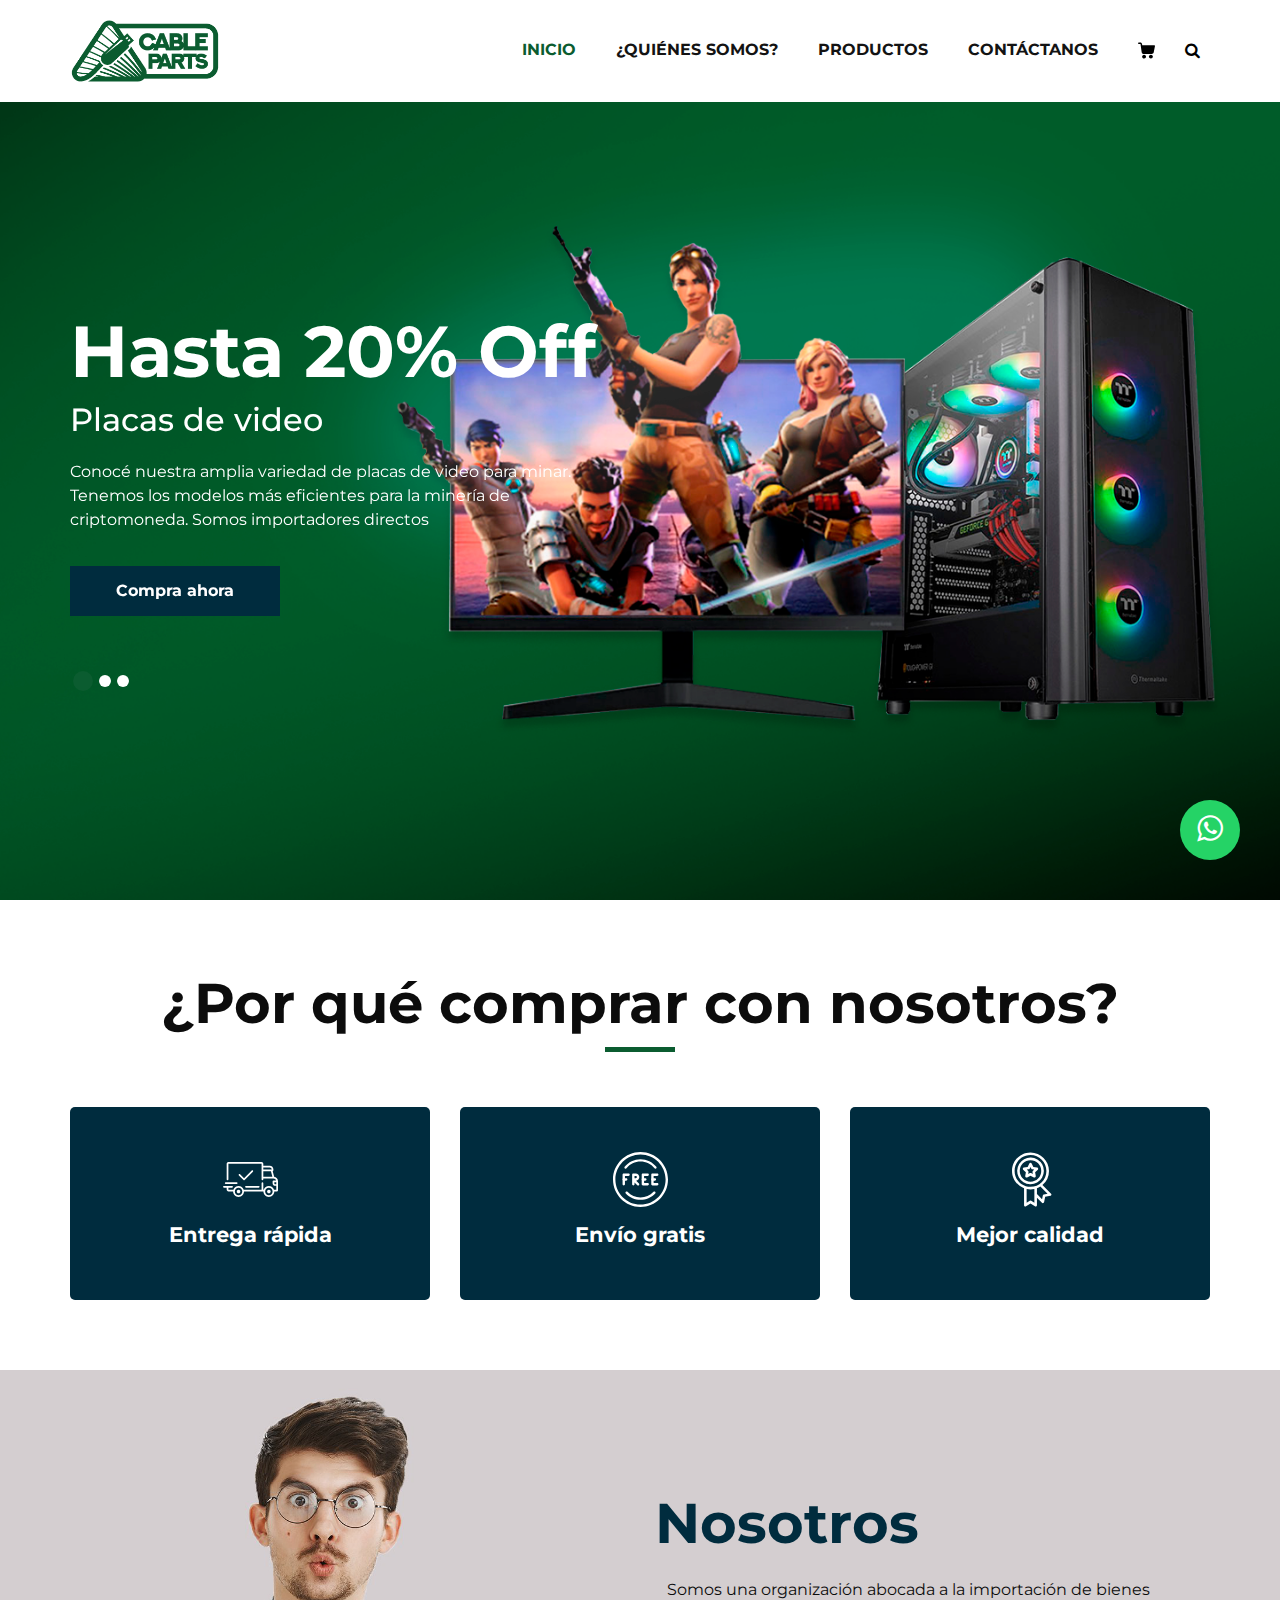
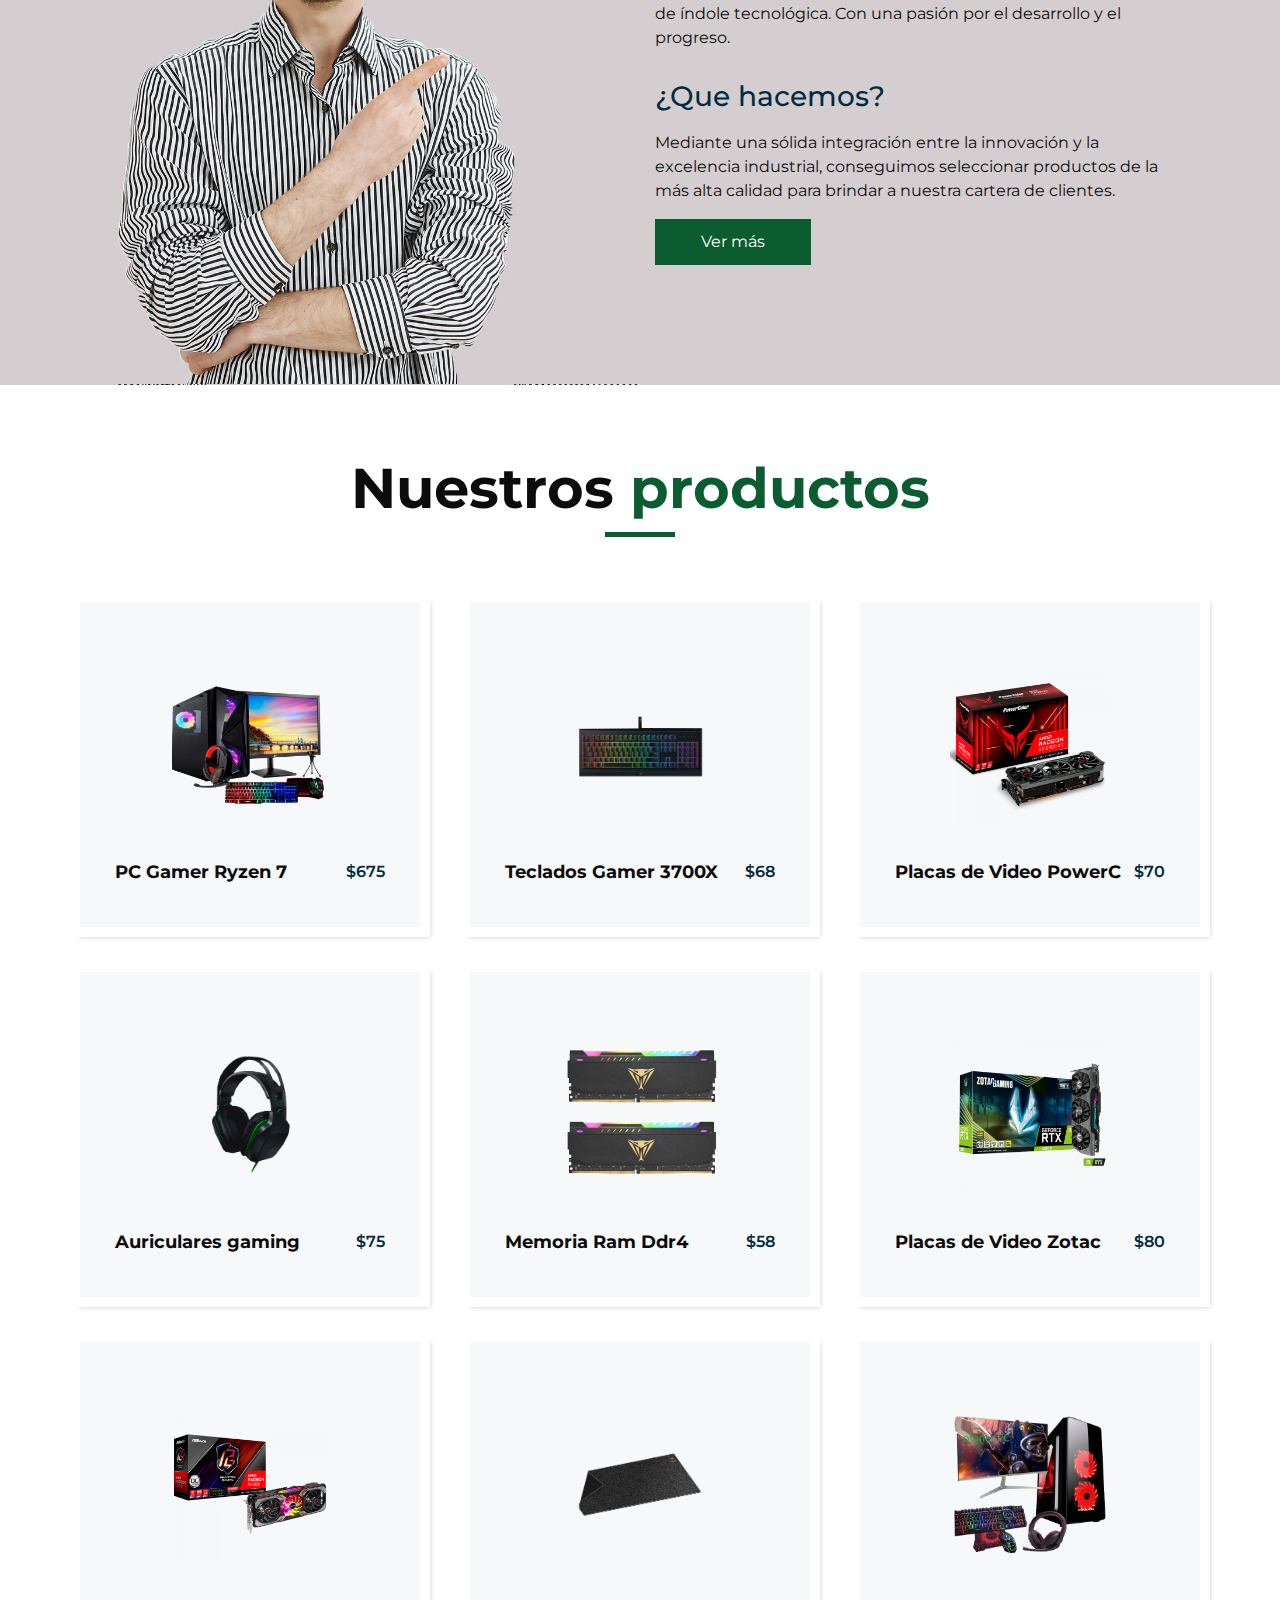
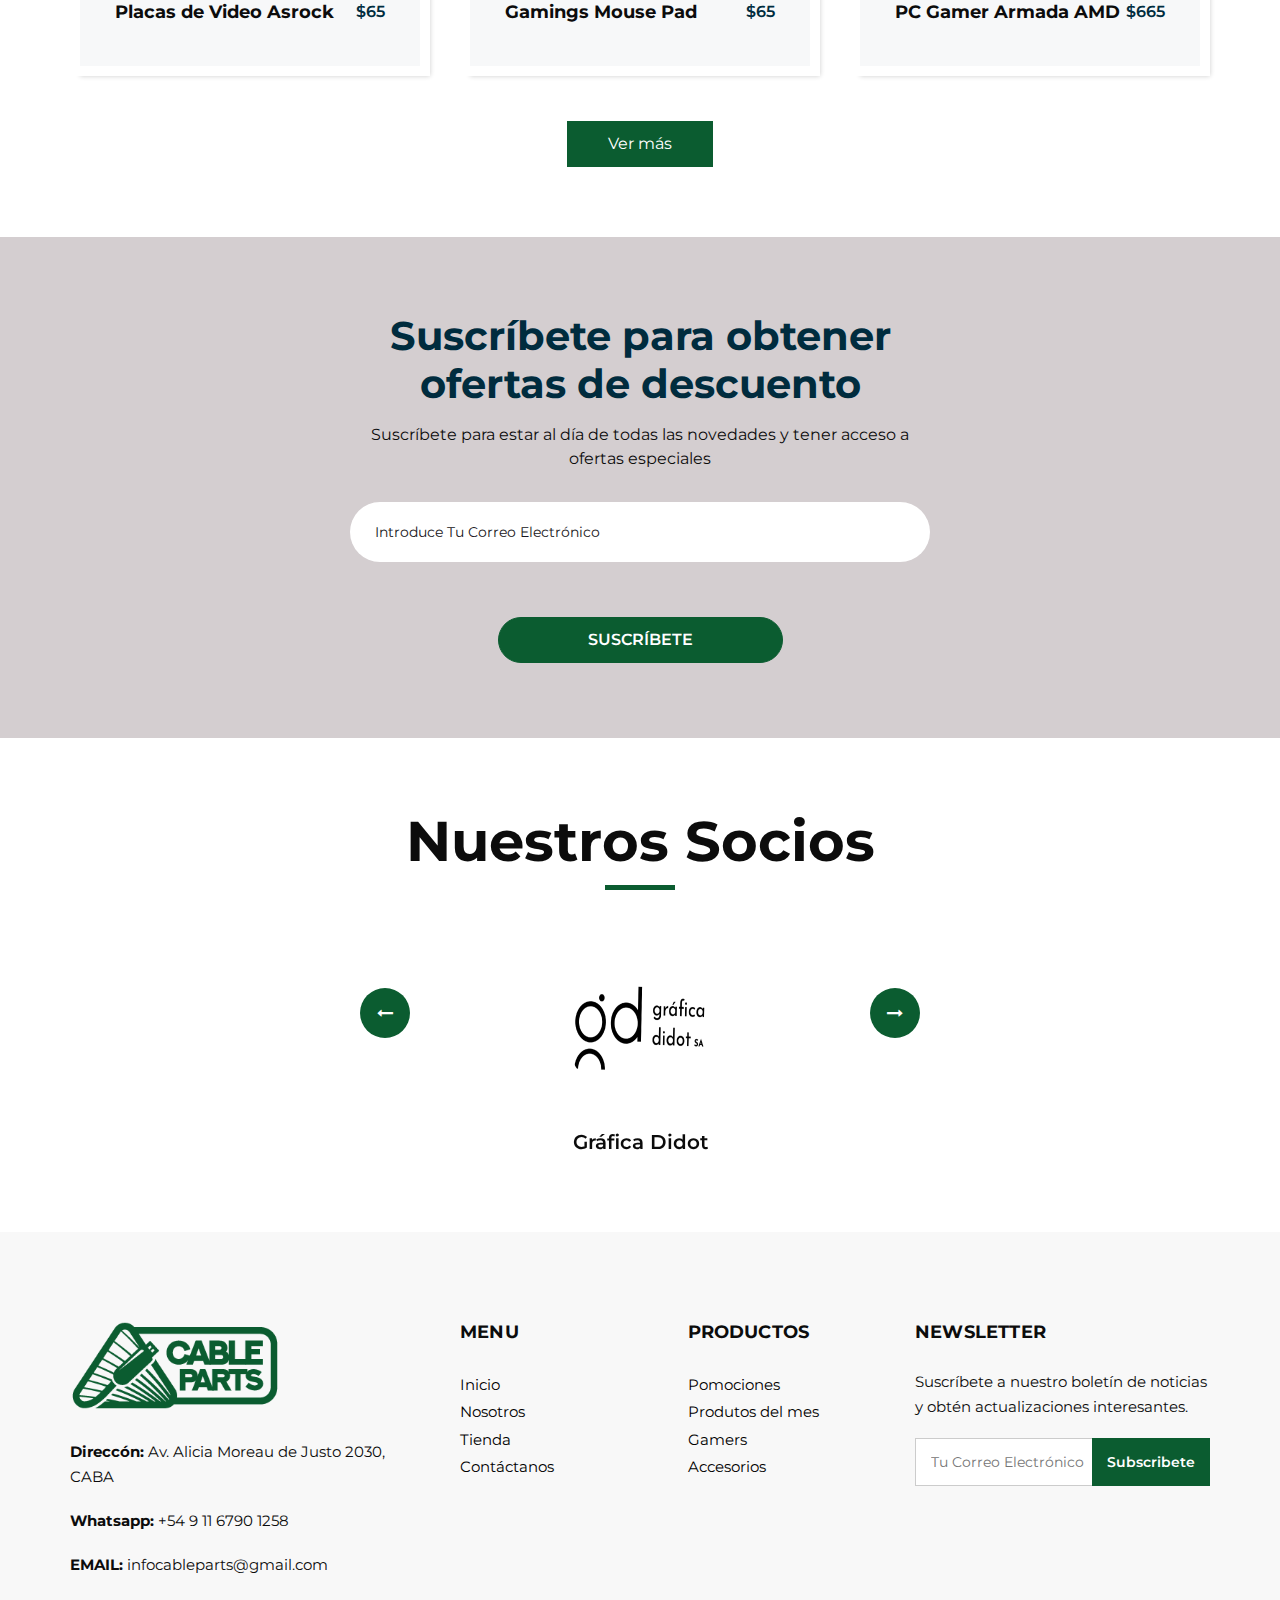
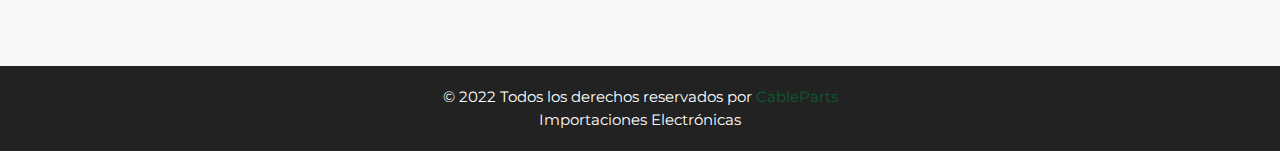
<file: index.html>
<!DOCTYPE html>
<html>
   <head>
      <!-- Basic -->
      <meta charset="utf-8" />
      <meta http-equiv="X-UA-Compatible" content="IE=edge" />
      <!-- Mobile Metas -->
      <meta name="viewport" content="width=device-width, initial-scale=1, shrink-to-fit=no" />
      <!-- Boton Whatsapp -->
      <link rel="stylesheet" href="https://stackpath.bootstrapcdn.com/font-awesome/4.7.0/css/font-awesome.min.css">
      <!-- Site Metas -->
      <meta name="keywords" content="" />
      <meta name="description" content="" />
      <meta name="author" content="" />
      <link rel="shortcut icon" href="images/favicon.png" type="">
      <title>CableParts - Importaciones Electrónicas</title>
      <!-- bootstrap core css -->
      <link rel="stylesheet" type="text/css" href="css/bootstrap.css" />
      <!-- font awesome style -->
      <link href="css/font-awesome.min.css" rel="stylesheet" />
      <!-- Custom styles for this template -->
      <link href="css/style.css" rel="stylesheet" />
      <!-- responsive style -->
      <link href="css/responsive.css" rel="stylesheet" />
   </head>
   <body>
      <!-- Boton Whatsapp -->
      <a href="https://wa.link/e276ti" class="whatsapp" target="_blank"> <i class="fa fa-whatsapp whatsapp-icon"></i></a>
      
      <div class="hero_area">
         <!-- header section strats -->
         <header class="header_section">
            <div class="container">
               <nav class="navbar navbar-expand-lg custom_nav-container ">
                  <a class="navbar-brand" href="index.html"><img width="150" src="images/logo.png" alt="#" /></a>
                  <button class="navbar-toggler" type="button" data-toggle="collapse" data-target="#navbarSupportedContent" aria-controls="navbarSupportedContent" aria-expanded="false" aria-label="Toggle navigation">
                  <span class=""> </span>
                  </button>
                  <div class="collapse navbar-collapse" id="navbarSupportedContent">
                     <ul class="navbar-nav">
                        <li class="nav-item active">
                           <a class="nav-link" href="index.html">Inicio <span class="sr-only"></span></a>
                        </li>
                        <li class="nav-item">
                           <a class="nav-link" href="about.html">¿Quiénes Somos?</a>
                        </li>
                        <li class="nav-item">
                           <a class="nav-link" href="product.html">Productos</a>
                        </li>
                        
                        <li class="nav-item">
                           <a class="nav-link" href="contact.html">Contáctanos</a>
                        </li>
                        <li class="nav-item">
                           <a class="nav-link" href="#">
                              <svg version="1.1" id="Capa_1" xmlns="http://www.w3.org/2000/svg" xmlns:xlink="http://www.w3.org/1999/xlink" x="0px" y="0px" viewBox="0 0 456.029 456.029" style="enable-background:new 0 0 456.029 456.029;" xml:space="preserve">
                                 <g>
                                    <g>
                                       <path d="M345.6,338.862c-29.184,0-53.248,23.552-53.248,53.248c0,29.184,23.552,53.248,53.248,53.248
                                          c29.184,0,53.248-23.552,53.248-53.248C398.336,362.926,374.784,338.862,345.6,338.862z" />
                                    </g>
                                 </g>
                                 <g>
                                    <g>
                                       <path d="M439.296,84.91c-1.024,0-2.56-0.512-4.096-0.512H112.64l-5.12-34.304C104.448,27.566,84.992,10.67,61.952,10.67H20.48
                                          C9.216,10.67,0,19.886,0,31.15c0,11.264,9.216,20.48,20.48,20.48h41.472c2.56,0,4.608,2.048,5.12,4.608l31.744,216.064
                                          c4.096,27.136,27.648,47.616,55.296,47.616h212.992c26.624,0,49.664-18.944,55.296-45.056l33.28-166.4
                                          C457.728,97.71,450.56,86.958,439.296,84.91z" />
                                    </g>
                                 </g>
                                 <g>
                                    <g>
                                       <path d="M215.04,389.55c-1.024-28.16-24.576-50.688-52.736-50.688c-29.696,1.536-52.224,26.112-51.2,55.296
                                          c1.024,28.16,24.064,50.688,52.224,50.688h1.024C193.536,443.31,216.576,418.734,215.04,389.55z" />
                                    </g>
                                 </g>
                                 <g>
                                 </g>
                                 <g>
                                 </g>
                                 <g>
                                 </g>
                                 <g>
                                 </g>
                                 <g>
                                 </g>
                                 <g>
                                 </g>
                                 <g>
                                 </g>
                                 <g>
                                 </g>
                                 <g>
                                 </g>
                                 <g>
                                 </g>
                                 <g>
                                 </g>
                                 <g>
                                 </g>
                                 <g>
                                 </g>
                                 <g>
                                 </g>
                                 <g>
                                 </g>
                              </svg>
                           </a>
                        </li>
                        <form class="form-inline">
                           <button class="btn  my-2 my-sm-0 nav_search-btn" type="submit">
                           <i class="fa fa-search" aria-hidden="true"></i>
                           </button>
                        </form>
                     </ul>
                  </div>
               </nav>
            </div>
         </header>
         <!-- end header section -->
         <!-- slider section -->
         <section class="slider_section ">
            <div class="slider_bg_box">
               <img src="images/slider-bg.png" alt="">
            </div>
            <div id="customCarousel1" class="carousel slide" data-ride="carousel">
               <div class="carousel-inner">
                  <div class="carousel-item active">
                     <div class="container ">
                        <div class="row">
                           <div class="col-md-7 col-lg-6 ">
                              <div class="detail-box">
                                 <h1 style="color:#ffffff";>
                                    <span  style="color:#ffffff";>
                                       Hasta 20% Off
                                    </span>
                                    <br>
                                    <h2 style="color:#ffffff";>Placas de video</h2>
                                 </h1>
                                 <p style="color:#ffffff";>
                                    Conocé nuestra amplia variedad de placas de video para minar.<br>
                                    Tenemos los modelos más eficientes para la minería de criptomoneda.
                                    Somos importadores directos
                                 </p>
                                 <div class="btn-box">
                                    <a href="product.html" class="btn1">
                                       Compra ahora
                                    </a>
                                 </div>
                              </div>
                           </div>
                        </div>
                     </div>
                  </div>
                  <div class="carousel-item ">
                     <div class="container ">
                        <div class="row">
                           <div class="col-md-7 col-lg-6 ">
                              <div class="detail-box">
                                 <h1 style="color:#ffffff";>
                                    <span style="color:#ffffff";>
                                    Hasta 20% Off
                                    </span>
                                    <br>
                                    <h2 style="color:#ffffff";> Oferta del mes</h2>
                                 </h1>
                                 <p style="color:#fffefe";>
                                    Conseguí las placas gráficas para minar que todo el mundo está buscando al 
                                    mejor precio mayorista del mercado.
                                 <div class="btn-box">
                                    <a href="" class="btn1">
                                       Compra ahora
                                    </a>
                                 </div>
                              </div>
                           </div>
                        </div>
                     </div>
                  </div>
                  <div class="carousel-item">
                     <div class="container ">
                        <div class="row">
                           <div class="col-md-7 col-lg-6 ">
                              <div class="detail-box">
                                 <h1 style="color:#ffffff";>
                                    <span style="color:#ffffff";>
                                       Hasta 20% Off
                                    </span>
                                    <br>
                                    <h2 style="color:#ffffff";>Promo Gamers</h2>
                                 </h1>
                                 <p style="color:#fffefe";>
                                    Ofertas imperdibles, Solo en CableParts - Importaciones Electrónicas
                                 </p>
                                 <div class="btn-box">
                                    <a href="" class="btn1">
                                       Compra ahora
                                    </a>
                                 </div>
                              </div>
                           </div>
                        </div>
                     </div>
                  </div>
               </div>
               <div class="container">
                  <ol class="carousel-indicators">
                     <li data-target="#customCarousel1" data-slide-to="0" class="active"></li>
                     <li data-target="#customCarousel1" data-slide-to="1"></li>
                     <li data-target="#customCarousel1" data-slide-to="2"></li>
                  </ol>
               </div>
            </div>
         </section>
         <!-- end slider section -->
      </div>
      <!-- why section -->
      <section class="why_section layout_padding">
         <div class="container">
            <div class="heading_container heading_center">
               <h2>
                  ¿Por qué comprar con nosotros?
               </h2>
            </div>
            <div class="row">
               <div class="col-md-4">
                  <div class="box ">
                     <div class="img-box">
                        <svg version="1.1" id="Layer_1" xmlns="http://www.w3.org/2000/svg" xmlns:xlink="http://www.w3.org/1999/xlink" x="0px" y="0px" viewBox="0 0 512 512" style="enable-background:new 0 0 512 512;" xml:space="preserve">
                           <g>
                              <g>
                                 <path d="M476.158,231.363l-13.259-53.035c3.625-0.77,6.345-3.986,6.345-7.839v-8.551c0-18.566-15.105-33.67-33.67-33.67h-60.392
                                    V110.63c0-9.136-7.432-16.568-16.568-16.568H50.772c-9.136,0-16.568,7.432-16.568,16.568V256c0,4.427,3.589,8.017,8.017,8.017
                                    c4.427,0,8.017-3.589,8.017-8.017V110.63c0-0.295,0.239-0.534,0.534-0.534h307.841c0.295,0,0.534,0.239,0.534,0.534v145.372
                                    c0,4.427,3.589,8.017,8.017,8.017c4.427,0,8.017-3.589,8.017-8.017v-9.088h94.569c0.008,0,0.014,0.002,0.021,0.002
                                    c0.008,0,0.015-0.001,0.022-0.001c11.637,0.008,21.518,7.646,24.912,18.171h-24.928c-4.427,0-8.017,3.589-8.017,8.017v17.102
                                    c0,13.851,11.268,25.119,25.119,25.119h9.086v35.273h-20.962c-6.886-19.883-25.787-34.205-47.982-34.205
                                    s-41.097,14.322-47.982,34.205h-3.86v-60.393c0-4.427-3.589-8.017-8.017-8.017c-4.427,0-8.017,3.589-8.017,8.017v60.391H192.817
                                    c-6.886-19.883-25.787-34.205-47.982-34.205s-41.097,14.322-47.982,34.205H50.772c-0.295,0-0.534-0.239-0.534-0.534v-17.637
                                    h34.739c4.427,0,8.017-3.589,8.017-8.017s-3.589-8.017-8.017-8.017H8.017c-4.427,0-8.017,3.589-8.017,8.017
                                    s3.589,8.017,8.017,8.017h26.188v17.637c0,9.136,7.432,16.568,16.568,16.568h43.304c-0.002,0.178-0.014,0.355-0.014,0.534
                                    c0,27.996,22.777,50.772,50.772,50.772s50.772-22.776,50.772-50.772c0-0.18-0.012-0.356-0.014-0.534h180.67
                                    c-0.002,0.178-0.014,0.355-0.014,0.534c0,27.996,22.777,50.772,50.772,50.772c27.995,0,50.772-22.776,50.772-50.772
                                    c0-0.18-0.012-0.356-0.014-0.534h26.203c4.427,0,8.017-3.589,8.017-8.017v-85.511C512,251.989,496.423,234.448,476.158,231.363z
                                    M375.182,144.301h60.392c9.725,0,17.637,7.912,17.637,17.637v0.534h-78.029V144.301z M375.182,230.881v-52.376h71.235
                                    l13.094,52.376H375.182z M144.835,401.904c-19.155,0-34.739-15.583-34.739-34.739s15.584-34.739,34.739-34.739
                                    c19.155,0,34.739,15.583,34.739,34.739S163.99,401.904,144.835,401.904z M427.023,401.904c-19.155,0-34.739-15.583-34.739-34.739
                                    s15.584-34.739,34.739-34.739c19.155,0,34.739,15.583,34.739,34.739S446.178,401.904,427.023,401.904z M495.967,299.29h-9.086
                                    c-5.01,0-9.086-4.076-9.086-9.086v-9.086h18.171V299.29z" />
                              </g>
                           </g>
                           <g>
                              <g>
                                 <path d="M144.835,350.597c-9.136,0-16.568,7.432-16.568,16.568c0,9.136,7.432,16.568,16.568,16.568
                                    c9.136,0,16.568-7.432,16.568-16.568C161.403,358.029,153.971,350.597,144.835,350.597z" />
                              </g>
                           </g>
                           <g>
                              <g>
                                 <path d="M427.023,350.597c-9.136,0-16.568,7.432-16.568,16.568c0,9.136,7.432,16.568,16.568,16.568
                                    c9.136,0,16.568-7.432,16.568-16.568C443.591,358.029,436.159,350.597,427.023,350.597z" />
                              </g>
                           </g>
                           <g>
                              <g>
                                 <path d="M332.96,316.393H213.244c-4.427,0-8.017,3.589-8.017,8.017s3.589,8.017,8.017,8.017H332.96
                                    c4.427,0,8.017-3.589,8.017-8.017S337.388,316.393,332.96,316.393z" />
                              </g>
                           </g>
                           <g>
                              <g>
                                 <path d="M127.733,282.188H25.119c-4.427,0-8.017,3.589-8.017,8.017s3.589,8.017,8.017,8.017h102.614
                                    c4.427,0,8.017-3.589,8.017-8.017S132.16,282.188,127.733,282.188z" />
                              </g>
                           </g>
                           <g>
                              <g>
                                 <path d="M278.771,173.37c-3.13-3.13-8.207-3.13-11.337,0.001l-71.292,71.291l-37.087-37.087c-3.131-3.131-8.207-3.131-11.337,0
                                    c-3.131,3.131-3.131,8.206,0,11.337l42.756,42.756c1.565,1.566,3.617,2.348,5.668,2.348s4.104-0.782,5.668-2.348l76.96-76.96
                                    C281.901,181.576,281.901,176.501,278.771,173.37z" />
                              </g>
                           </g>
                           <g>
                           </g>
                           <g>
                           </g>
                           <g>
                           </g>
                           <g>
                           </g>
                           <g>
                           </g>
                           <g>
                           </g>
                           <g>
                           </g>
                           <g>
                           </g>
                           <g>
                           </g>
                           <g>
                           </g>
                           <g>
                           </g>
                           <g>
                           </g>
                           <g>
                           </g>
                           <g>
                           </g>
                           <g>
                           </g>
                        </svg>
                     </div>
                     <div class="detail-box">
                        <h5>
                           Entrega rápida
                        </h5>
                     </div>
                  </div>
               </div>
               <div class="col-md-4">
                  <div class="box ">
                     <div class="img-box">
                        <svg version="1.1" id="Capa_1" xmlns="http://www.w3.org/2000/svg" xmlns:xlink="http://www.w3.org/1999/xlink" x="0px" y="0px" viewBox="0 0 490.667 490.667" style="enable-background:new 0 0 490.667 490.667;" xml:space="preserve">
                           <g>
                              <g>
                                 <path d="M138.667,192H96c-5.888,0-10.667,4.779-10.667,10.667V288c0,5.888,4.779,10.667,10.667,10.667s10.667-4.779,10.667-10.667
                                    v-74.667h32c5.888,0,10.667-4.779,10.667-10.667S144.555,192,138.667,192z" />
                              </g>
                           </g>
                           <g>
                              <g>
                                 <path d="M117.333,234.667H96c-5.888,0-10.667,4.779-10.667,10.667S90.112,256,96,256h21.333c5.888,0,10.667-4.779,10.667-10.667
                                    S123.221,234.667,117.333,234.667z" />
                              </g>
                           </g>
                           <g>
                              <g>
                                 <path d="M245.333,0C110.059,0,0,110.059,0,245.333s110.059,245.333,245.333,245.333s245.333-110.059,245.333-245.333
                                    S380.608,0,245.333,0z M245.333,469.333c-123.52,0-224-100.48-224-224s100.48-224,224-224s224,100.48,224,224
                                    S368.853,469.333,245.333,469.333z" />
                              </g>
                           </g>
                           <g>
                              <g>
                                 <path d="M386.752,131.989C352.085,88.789,300.544,64,245.333,64s-106.752,24.789-141.419,67.989
                                    c-3.691,4.587-2.965,11.307,1.643,14.997c4.587,3.691,11.307,2.965,14.976-1.643c30.613-38.144,76.096-60.011,124.8-60.011
                                    s94.187,21.867,124.779,60.011c2.112,2.624,5.205,3.989,8.32,3.989c2.368,0,4.715-0.768,6.677-2.347
                                    C389.717,143.296,390.443,136.576,386.752,131.989z" />
                              </g>
                           </g>
                           <g>
                              <g>
                                 <path d="M376.405,354.923c-4.224-4.032-11.008-3.861-15.061,0.405c-30.613,32.235-71.808,50.005-116.011,50.005
                                    s-85.397-17.771-115.989-50.005c-4.032-4.309-10.816-4.437-15.061-0.405c-4.309,4.053-4.459,10.816-0.405,15.083
                                    c34.667,36.544,81.344,56.661,131.456,56.661s96.789-20.117,131.477-56.661C380.864,365.739,380.693,358.976,376.405,354.923z" />
                              </g>
                           </g>
                           <g>
                              <g>
                                 <path d="M206.805,255.723c15.701-2.027,27.861-15.488,27.861-31.723c0-17.643-14.357-32-32-32h-21.333
                                    c-5.888,0-10.667,4.779-10.667,10.667v42.581c0,0.043,0,0.107,0,0.149V288c0,5.888,4.779,10.667,10.667,10.667
                                    S192,293.888,192,288v-16.917l24.448,24.469c2.091,2.069,4.821,3.115,7.552,3.115c2.731,0,5.461-1.045,7.531-3.136
                                    c4.16-4.16,4.16-10.923,0-15.083L206.805,255.723z M192,234.667v-21.333h10.667c5.867,0,10.667,4.779,10.667,10.667
                                    s-4.8,10.667-10.667,10.667H192z" />
                              </g>
                           </g>
                           <g>
                              <g>
                                 <path d="M309.333,277.333h-32v-64h32c5.888,0,10.667-4.779,10.667-10.667S315.221,192,309.333,192h-42.667
                                    c-5.888,0-10.667,4.779-10.667,10.667V288c0,5.888,4.779,10.667,10.667,10.667h42.667c5.888,0,10.667-4.779,10.667-10.667
                                    S315.221,277.333,309.333,277.333z" />
                              </g>
                           </g>
                           <g>
                              <g>
                                 <path d="M288,234.667h-21.333c-5.888,0-10.667,4.779-10.667,10.667S260.779,256,266.667,256H288
                                    c5.888,0,10.667-4.779,10.667-10.667S293.888,234.667,288,234.667z" />
                              </g>
                           </g>
                           <g>
                              <g>
                                 <path d="M394.667,277.333h-32v-64h32c5.888,0,10.667-4.779,10.667-10.667S400.555,192,394.667,192H352
                                    c-5.888,0-10.667,4.779-10.667,10.667V288c0,5.888,4.779,10.667,10.667,10.667h42.667c5.888,0,10.667-4.779,10.667-10.667
                                    S400.555,277.333,394.667,277.333z" />
                              </g>
                           </g>
                           <g>
                              <g>
                                 <path d="M373.333,234.667H352c-5.888,0-10.667,4.779-10.667,10.667S346.112,256,352,256h21.333
                                    c5.888,0,10.667-4.779,10.667-10.667S379.221,234.667,373.333,234.667z" />
                              </g>
                           </g>
                           <g>
                           </g>
                           <g>
                           </g>
                           <g>
                           </g>
                           <g>
                           </g>
                           <g>
                           </g>
                           <g>
                           </g>
                           <g>
                           </g>
                           <g>
                           </g>
                           <g>
                           </g>
                           <g>
                           </g>
                           <g>
                           </g>
                           <g>
                           </g>
                           <g>
                           </g>
                           <g>
                           </g>
                           <g>
                           </g>
                        </svg>
                     </div>
                     <div class="detail-box">
                        <h5>
                           Envío gratis
                        </h5>
                     </div>
                  </div>
               </div>
               <div class="col-md-4">
                  <div class="box ">
                     <div class="img-box">
                        <svg id="_30_Premium" height="512" viewBox="0 0 512 512" width="512" xmlns="http://www.w3.org/2000/svg" data-name="30_Premium">
                           <g id="filled">
                              <path d="m252.92 300h3.08a124.245 124.245 0 1 0 -4.49-.09c.075.009.15.023.226.03.394.039.789.06 1.184.06zm-96.92-124a100 100 0 1 1 100 100 100.113 100.113 0 0 1 -100-100z" />
                              <path d="m447.445 387.635-80.4-80.4a171.682 171.682 0 0 0 60.955-131.235c0-94.841-77.159-172-172-172s-172 77.159-172 172c0 73.747 46.657 136.794 112 161.2v158.8c-.3 9.289 11.094 15.384 18.656 9.984l41.344-27.562 41.344 27.562c7.574 5.4 18.949-.7 18.656-9.984v-70.109l46.6 46.594c6.395 6.789 18.712 3.025 20.253-6.132l9.74-48.724 48.725-9.742c9.163-1.531 12.904-13.893 6.127-20.252zm-339.445-211.635c0-81.607 66.393-148 148-148s148 66.393 148 148-66.393 148-148 148-148-66.393-148-148zm154.656 278.016a12 12 0 0 0 -13.312 0l-29.344 19.562v-129.378a172.338 172.338 0 0 0 72 0v129.38zm117.381-58.353a12 12 0 0 0 -9.415 9.415l-6.913 34.58-47.709-47.709v-54.749a171.469 171.469 0 0 0 31.467-15.6l67.151 67.152z" />
                              <path d="m287.62 236.985c8.349 4.694 19.251-3.212 17.367-12.618l-5.841-35.145 25.384-25c7.049-6.5 2.89-19.3-6.634-20.415l-35.23-5.306-15.933-31.867c-4.009-8.713-17.457-8.711-21.466 0l-15.933 31.866-35.23 5.306c-9.526 1.119-13.681 13.911-6.634 20.415l25.384 25-5.841 35.145c-1.879 9.406 9 17.31 17.367 12.618l31.62-16.414zm-53-32.359 2.928-17.615a12 12 0 0 0 -3.417-10.516l-12.721-12.531 17.658-2.66a12 12 0 0 0 8.947-6.5l7.985-15.971 7.985 15.972a12 12 0 0 0 8.947 6.5l17.658 2.66-12.723 12.535a12 12 0 0 0 -3.417 10.516l2.928 17.615-15.849-8.231a12 12 0 0 0 -11.058 0z" />
                           </g>
                        </svg>
                     </div>
                     <div class="detail-box">
                        <h5>
                           Mejor calidad
                        </h5>
                     </div>
                  </div>
               </div>
            </div>
         </div>
      </section>
      <!-- end why section -->
      
      <!-- arrival section -->
      <section class="arrival_section">
         <div class="container">
            <div class="box">
               <div class="arrival_bg_box">
                  <img src="images/arrival-bg.png" alt="">
               </div>
               <div class="row">
                  <div class="col-md-6 ml-auto">
                     <div class="heading_container remove_line_bt">
                        <h2>
                           Nosotros
                        </h2>
                     </div>
                     <p style="margin-top: 20px;margin-bottom: 30px;">
                        &nbsp;&nbsp;&nbsp;Somos una organización abocada a la importación de bienes de índole tecnológica. 
                        Con una pasión por el desarrollo y el progreso.<br>
                        <div class="heading_container remove_line_bt">
                        <h3>¿Que hacemos?</h3>
                        </div>
                        Mediante una sólida integración entre la innovación y la excelencia industrial, conseguimos
                         seleccionar productos de la más alta calidad para brindar a nuestra cartera de clientes.
                     </p>
                     <div class="btn-box">
                        <a href="product.html" class="btn1">
                           Ver más
                        </a>
                     </div>
                  </div>
               </div>
            </div>
         </div>
      </section>
      <!-- end arrival section -->
      
      <!-- product section -->
      <section class="product_section layout_padding">
         <div class="container">
            <div class="heading_container heading_center">
               <h2>
                  Nuestros <span>productos</span>
               </h2>
            </div>
            <div class="row">
               <div class="col-sm-6 col-md-4 col-lg-4">
                  <div class="box">
                     <div class="option_container">
                        <div class="options">
                           <a href="product.html" class="option1">
                           Ver detalles
                           </a>
                           <a href="product.html" class="option2">
                              Comprar 
                           </a>
                        </div>
                     </div>
                     <div class="img-box">
                        <img src="images/1.png" alt="">
                     </div>
                     <div class="detail-box">
                        <h5>
                           PC Gamer Ryzen 7
                        </h5>
                        <h6>
                           $675
                        </h6>
                     </div>
                  </div>
               </div>
               <div class="col-sm-6 col-md-4 col-lg-4">
                  <div class="box">
                     <div class="option_container">
                        <div class="options">
                           <a href="product.html" class="option1">
                              Ver detalles
                              </a>
                              <a href="product.html" class="option2">
                                 Comprar 
                              </a>
                        </div>
                     </div>
                     <!-- <div class="img-box">
                        <img src="images/2.png" alt="">
                     </div>
                     <div class="detail-box">
                        <h5>
                           Placas de Video XFX
                        </h5>
                        <h6>
                           $80
                        </h6>
                     </div>
                  </div>
               </div>
               <div class="col-sm-6 col-md-4 col-lg-4">
                  <div class="box">
                     <div class="option_container">
                        <div class="options">
                           <a href="product.html" class="option1">
                              Ver detalles
                              </a>
                              <a href="product.html" class="option2">
                                 Comprar 
                              </a>
                        </div>
                     </div> -->
                     <div class="img-box">
                        <img src="images/3.png" alt="">
                     </div>
                     <div class="detail-box">
                        <h5>
                           Teclados Gamer 3700X
                        </h5>
                        <h6>
                           $68
                        </h6>
                     </div>
                  </div>
               </div>
               <div class="col-sm-6 col-md-4 col-lg-4">
                  <div class="box">
                     <div class="option_container">
                        <div class="options">
                           <a href="product.html" class="option1">
                              Ver detalles
                              </a>
                              <a href="product.html" class="option2">
                                 Comprar 
                              </a>
                        </div>
                     </div>
                     <div class="img-box">
                        <img src="images/4.png" alt="">
                     </div>
                     <div class="detail-box">
                        <h5>
                           Placas de Video PowerC
                        </h5>
                        <h6>
                           $70
                        </h6>
                     </div>
                  </div>
               </div>
               <div class="col-sm-6 col-md-4 col-lg-4">
                  <div class="box">
                     <div class="option_container">
                        <div class="options">
                           <a href="product.html" class="option1">
                              Ver detalles
                              </a>
                              <a href="product.html" class="option2">
                                 Comprar 
                              </a>
                        </div>
                     </div>
                     <div class="img-box">
                        <img src="images/5.png" alt="">
                     </div>
                     <div class="detail-box">
                        <h5>
                           Auriculares gaming
                        </h5>
                        <h6>
                           $75
                        </h6>
                     </div>
                  </div>
               </div>
               <div class="col-sm-6 col-md-4 col-lg-4">
                  <div class="box">
                     <div class="option_container">
                        <div class="options">
                           <a href="product.html" class="option1">
                              Ver detalles
                              </a>
                              <a href="product.html" class="option2">
                                 Comprar 
                              </a>
                        </div>
                     </div>
                     <div class="img-box">
                        <img src="images/6.png" alt="">
                     </div>
                     <div class="detail-box">
                        <h5>
                           Memoria Ram Ddr4
                        </h5>
                        <h6>
                           $58
                        </h6>
                     </div>
                  </div>
               </div>
               <div class="col-sm-6 col-md-4 col-lg-4">
                  <div class="box">
                     <div class="option_container">
                        <div class="options">
                           <a href="product.html" class="option1">
                              Ver detalles
                              </a>
                              <a href="product.html" class="option2">
                                 Comprar 
                              </a>
                        </div>
                     </div>
                     <div class="img-box">
                        <img src="images/7.png" alt="">
                     </div>
                     <div class="detail-box">
                        <h5>
                           Placas de Video Zotac
                        </h5>
                        <h6>
                           $80
                        </h6>
                     </div>
                  </div>
               </div>
               <div class="col-sm-6 col-md-4 col-lg-4">
                  <div class="box">
                     <div class="option_container">
                        <div class="options">
                           <a href="product.html" class="option1">
                              Ver detalles
                              </a>
                              <a href="product.html" class="option2">
                                 Comprar 
                              </a>
                        </div>
                     </div>
                     <div class="img-box">
                        <img src="images/8.png" alt="">
                     </div>
                     <div class="detail-box">
                        <h5>
                           Placas de Video Asrock
                        </h5>
                        <h6>
                           $65
                        </h6>
                     </div>
                  </div>
               </div>
               <div class="col-sm-6 col-md-4 col-lg-4">
                  <div class="box">
                     <div class="option_container">
                        <div class="options">
                           <a href="product.html" class="option1">
                              Ver detalles
                              </a>
                              <a href="product.html" class="option2">
                                 Comprar 
                              </a>
                        </div>
                     </div>
                     <div class="img-box">
                        <img src="images/9.png" alt="">
                     </div>
                     <div class="detail-box">
                        <h5>
                           Gamings Mouse Pad 
                        </h5>
                        <h6>
                           $65
                        </h6>
                     </div>
                  </div>
               </div>
               <div class="col-sm-6 col-md-4 col-lg-4">
                  <div class="box">
                     <div class="option_container">
                        <div class="options">
                           <a href="product.html" class="option1">
                              Ver detalles
                              </a>
                              <a href="product.html" class="option2">
                                 Comprar 
                              </a>
                        </div>
                     </div>
                     <div class="img-box">
                        <img src="images/10.png" alt="">
                     </div>
                     <div class="detail-box">
                        <h5>
                           PC Gamer Armada AMD
                        </h5>
                        <h6>
                           $665
                        </h6>
                     </div>
                  </div>
               </div>
               <!-- <div class="col-sm-6 col-md-4 col-lg-4">
                  <div class="box">
                     <div class="option_container">
                        <div class="options">
                           <a href="product.html" class="option1">
                              Ver detalles
                              </a>
                              <a href="product.html" class="option2">
                                 Comprar 
                              </a>
                        </div>
                     </div>
                     <div class="img-box">
                        <img src="images/11.png" alt="">
                     </div>
                     <div class="detail-box">
                        <h5>
                           Placas de Video Sapphir
                        </h5>
                        <h6>
                           $65
                        </h6>
                     </div>
                  </div>
               </div> -->
               <!-- <div class="col-sm-6 col-md-4 col-lg-4">
                  <div class="box">
                     <div class="option_container">
                        <div class="options">
                           <a href="product.html" class="option1">
                              Ver detalles
                              </a>
                              <a href="product.html" class="option2">
                                 Comprar 
                              </a>
                        </div>
                     </div>
                     <div class="img-box">
                        <img src="images/12.png" alt="">
                     </div>
                     <div class="detail-box">
                        <h5>
                           Placas de Video PNY
                        </h5>
                        <h6>
                           $65
                        </h6>
                     </div>
                  </div>
               </div> -->
            </div>
            <div class="btn-box">
               <a href="product.html">
               Ver más
               </a>
            </div>
         </div>
      </section>
      <!-- end product section -->

      <!-- subscribe section -->
      <section class="subscribe_section">
         <div class="container-fuild">
            <div class="box">
               <div class="row">
                  <div class="col-md-6 offset-md-3">
                     <div class="subscribe_form ">
                        <div class="heading_container heading_center">
                           <h3>Suscríbete para obtener ofertas de descuento</h3>
                        </div>
                        <p>Suscríbete para estar al día de todas las novedades y tener acceso a ofertas especiales</p>
                        <form action="">
                           <input type="email" placeholder="Introduce tu correo electrónico">
                           <button>
                              Suscríbete
                           </button>
                        </form>
                     </div>
                  </div>
               </div>
            </div>
         </div>
      </section>
      <!-- end subscribe section -->
      <!-- client section -->
      <section class="client_section layout_padding">
         <div class="container">
            <div class="heading_container heading_center">
               <h2>
                  Nuestros Socios
               </h2>
            </div>
            <div id="carouselExample3Controls" class="carousel slide" data-ride="carousel">
               <div class="carousel-inner">
                  <div class="carousel-item active">
                     <div class="box col-lg-10 mx-auto">
                        <div class="img_container">
                           <div class="img-box">
                              <div class="img_box-inner">
                                 <img src="images/socios/6.png" alt="">
                              </div>
                           </div>
                        </div>
                        <div class="detail-box">
                           <h5>
                              Gráfica Didot
                           </h5>
                        </div>
                     </div>
                  </div>
                  <div class="carousel-item">
                     <div class="box col-lg-10 mx-auto">
                        <div class="img_container">
                           <div class="img-box">
                              <div class="img_box-inner">
                                 <img src="images/socios/4.png" alt="">
                              </div>
                           </div>
                        </div>
                        <div class="detail-box">
                           <h5>
                              Eventos Manjar
                           </h5>
                        </div>
                     </div>
                  </div>
                  <div class="carousel-item">
                     <div class="box col-lg-10 mx-auto">
                        <div class="img_container">
                           <div class="img-box">
                              <div class="img_box-inner">
                                 <img src="images/socios/2.png" alt="">
                              </div>
                           </div>
                        </div>
                        <div class="detail-box">
                           <h5>
                              Boxs Comunicación
                           </h5>
                        </div>
                     </div>
                  </div>
                  <div class="carousel-item">
                     <div class="box col-lg-10 mx-auto">
                        <div class="img_container">
                           <div class="img-box">
                              <div class="img_box-inner">
                                 <img src="images/socios/1.png" alt="">
                              </div>
                           </div>
                        </div>
                        <div class="detail-box">
                           <h5>
                             Domo Modo
                           </h5>
                        </div>
                     </div>
                  </div>
                  <div class="carousel-item">
                     <div class="box col-lg-10 mx-auto">
                        <div class="img_container">
                           <div class="img-box">
                              <div class="img_box-inner">
                                 <img src="images/socios/5.png" alt="">
                              </div>
                           </div>
                        </div>
                        <div class="detail-box">
                           <h5>
                              Importaciones Electrónicas
                           </h5>
                        </div>
                     </div>
                  </div>
               </div>
               <div class="carousel_btn_box">
                  <a class="carousel-control-prev" href="#carouselExample3Controls" role="button" data-slide="prev">
                  <i class="fa fa-long-arrow-left" aria-hidden="true"></i>
                  <span class="sr-only">Anterior</span>
                  </a>
                  <a class="carousel-control-next" href="#carouselExample3Controls" role="button" data-slide="next">
                  <i class="fa fa-long-arrow-right" aria-hidden="true"></i>
                  <span class="sr-only">Próximo</span>
                  </a>
               </div>
            </div>
         </div>
      </section>
      <!-- end client section -->
      <!-- footer start -->
      <footer>
         <div class="container">
            <div class="row">
               <div class="col-md-4">
                   <div class="full">
                      <div class="logo_footer">
                        <a href="#"><img width="210" src="images/logo.png" alt="#" /></a>
                      </div>
                      <div class="information_f">
                        <p><strong>Direccón:</strong> Av. Alicia Moreau de Justo 2030, CABA</p>
                        <p><strong>Whatsapp:</strong> +54 9 11 6790 1258</p>
                        <p><strong>EMAIL:</strong> infocableparts@gmail.com</p>
                      </div>
                   </div>
               </div>
               <div class="col-md-8">
                  <div class="row">
                  <div class="col-md-7">
                     <div class="row">
                        <div class="col-md-6">
                     <div class="widget_menu">
                        <h3>Menu</h3>
                        <ul>
                           <li><a href="#">Inicio</a></li>
                           <li><a href="about.html">Nosotros</a></li>
                           <li><a href="product.html">Tienda</a></li>
                           <li><a href="contact.html">Contáctanos</a></li>
                        </ul>
                     </div>
                  </div>
                  <div class="col-md-6">
                     <div class="widget_menu">
                        <h3>Productos</h3>
                        <ul>
                           <li><a href="#">Pomociones</a></li>
                           <li><a href="#">Produtos del mes</a></li>
                           <li><a href="#">Gamers</a></li>
                           <li><a href="#">Accesorios</a></li>
                        </ul>
                     </div>
                  </div>
                     </div>
                  </div>     
                  <div class="col-md-5">
                     <div class="widget_menu">
                        <h3>Newsletter</h3>
                        <div class="information_f">
                          <p>Suscríbete a nuestro boletín de noticias y obtén actualizaciones interesantes.</p>
                        </div>
                        <div class="form_sub">
                           <form>
                              <fieldset>
                                 <div class="field">
                                    <input type="email" placeholder="Tu Correo electrónico" name="email" />
                                    <input type="submit" value="Subscribete" />
                                 </div>
                              </fieldset>
                           </form>
                        </div>
                     </div>
                  </div>
                  </div>
               </div>
            </div>
         </div>
      </footer>
      <!-- footer end -->
      <div class="cpy_">
         <p class="mx-auto">© 2022 Todos los derechos reservados por <a href="">CableParts</a><br>
         
            Importaciones Electrónicas
         
         </p>
      </div>
      <!-- jQery -->
      <script src="js/jquery-3.4.1.min.js"></script>
      <!-- popper js -->
      <script src="js/popper.min.js"></script>
      <!-- bootstrap js -->
      <script src="js/bootstrap.js"></script>
      <!-- custom js -->
      <script src="js/custom.js"></script>
   </body>
</html>
</file>
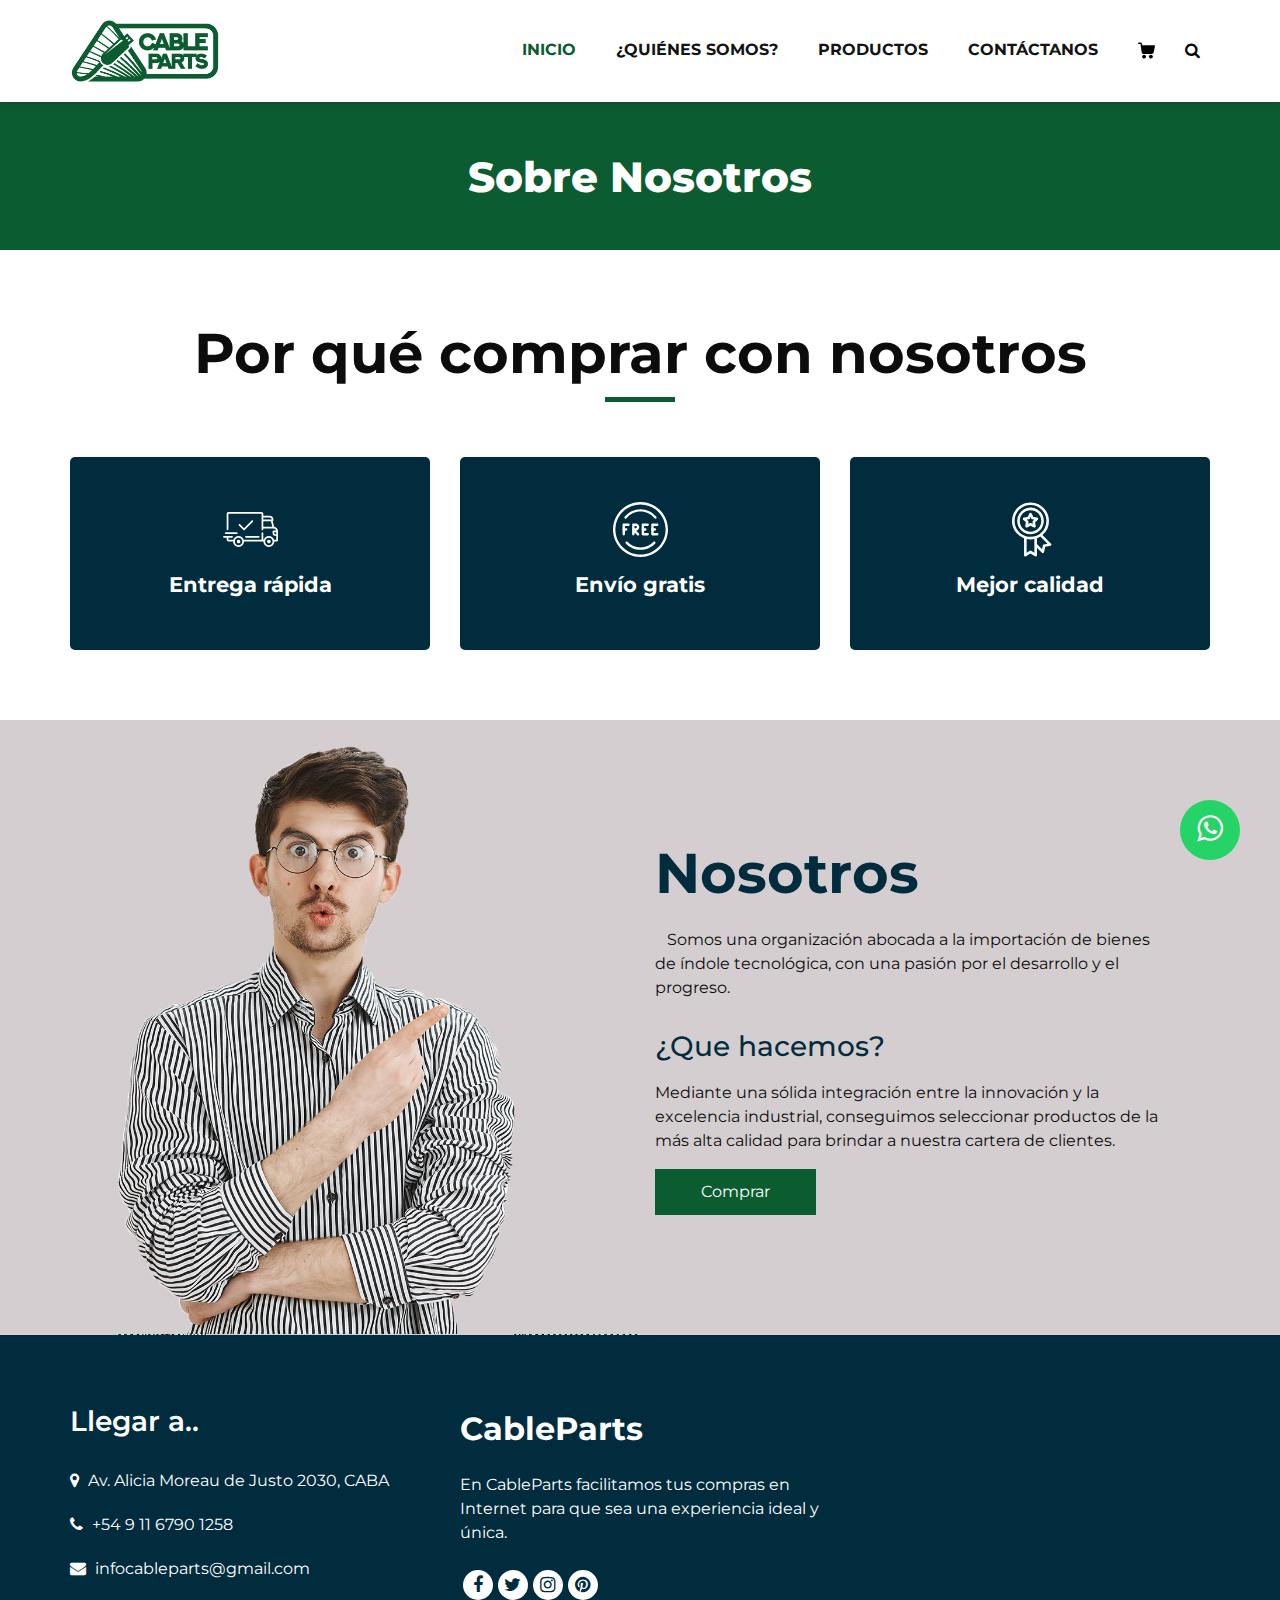
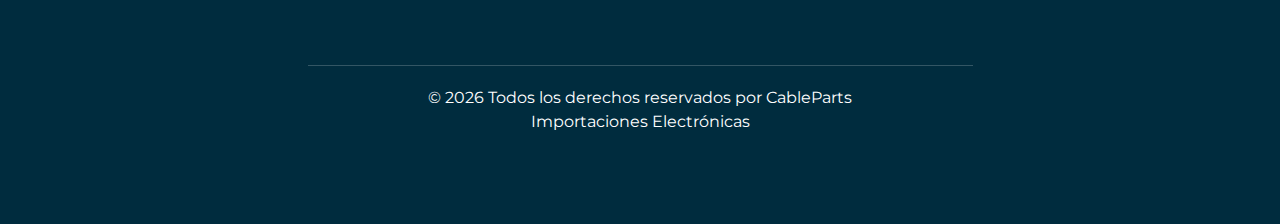
<file: about.html>
<!DOCTYPE html>
<html>
   <head>
      <!-- Basic -->
      <meta charset="utf-8" />
      <meta http-equiv="X-UA-Compatible" content="IE=edge" />
      <!-- Mobile Metas -->
      <meta name="viewport" content="width=device-width, initial-scale=1, shrink-to-fit=no" />
      <!-- Boton Whatsapp -->
      <link rel="stylesheet" href="https://stackpath.bootstrapcdn.com/font-awesome/4.7.0/css/font-awesome.min.css">
      <!-- Site Metas -->
      <meta name="keywords" content="" />
      <meta name="description" content="" />
      <meta name="author" content="" />
      <link rel="shortcut icon" href="images/favicon.png" type="">
      <title>CableParts - Importaciones Electrónicas</title>
      <!-- bootstrap core css -->
      <link rel="stylesheet" type="text/css" href="css/bootstrap.css" />
      <!-- font awesome style -->
      <link href="css/font-awesome.min.css" rel="stylesheet" />
      <!-- Custom styles for this template -->
      <link href="css/style.css" rel="stylesheet" />
      <!-- responsive style -->
      <link href="css/responsive.css" rel="stylesheet" />
   </head>
   <body class="sub_page">
      <!-- Boton Whatsapp -->
      <a href="https://wa.link/e276ti" class="whatsapp" target="_blank"> <i class="fa fa-whatsapp whatsapp-icon"></i></a>
      
      <div class="hero_area">
         <!-- header section strats -->
         <header class="header_section">
            <div class="container">
               <nav class="navbar navbar-expand-lg custom_nav-container ">
                  <a class="navbar-brand" href="index.html"><img width="150" src="images/logo.png" alt="#" /></a>
                  <button class="navbar-toggler" type="button" data-toggle="collapse" data-target="#navbarSupportedContent" aria-controls="navbarSupportedContent" aria-expanded="false" aria-label="Toggle navigation">
                  <span class=""> </span>
                  </button>
                  <div class="collapse navbar-collapse" id="navbarSupportedContent">
                     <ul class="navbar-nav">
                        <li class="nav-item active">
                           <a class="nav-link" href="index.html">Inicio <span class="sr-only">(current)</span></a>
                        </li>
                        <li class="nav-item">
                           <a class="nav-link" href="about.html">¿Quiénes Somos?</a>
                        </li>
                        <li class="nav-item">
                           <a class="nav-link" href="product.html">Productos</a>
                        </li>
                        
                        <li class="nav-item">
                           <a class="nav-link" href="contact.html">Contáctanos</a>
                        </li>
                        <li class="nav-item">
                           <a class="nav-link" href="#">
                              <svg version="1.1" id="Capa_1" xmlns="http://www.w3.org/2000/svg" xmlns:xlink="http://www.w3.org/1999/xlink" x="0px" y="0px" viewBox="0 0 456.029 456.029" style="enable-background:new 0 0 456.029 456.029;" xml:space="preserve">
                                 <g>
                                    <g>
                                       <path d="M345.6,338.862c-29.184,0-53.248,23.552-53.248,53.248c0,29.184,23.552,53.248,53.248,53.248
                                          c29.184,0,53.248-23.552,53.248-53.248C398.336,362.926,374.784,338.862,345.6,338.862z" />
                                    </g>
                                 </g>
                                 <g>
                                    <g>
                                       <path d="M439.296,84.91c-1.024,0-2.56-0.512-4.096-0.512H112.64l-5.12-34.304C104.448,27.566,84.992,10.67,61.952,10.67H20.48
                                          C9.216,10.67,0,19.886,0,31.15c0,11.264,9.216,20.48,20.48,20.48h41.472c2.56,0,4.608,2.048,5.12,4.608l31.744,216.064
                                          c4.096,27.136,27.648,47.616,55.296,47.616h212.992c26.624,0,49.664-18.944,55.296-45.056l33.28-166.4
                                          C457.728,97.71,450.56,86.958,439.296,84.91z" />
                                    </g>
                                 </g>
                                 <g>
                                    <g>
                                       <path d="M215.04,389.55c-1.024-28.16-24.576-50.688-52.736-50.688c-29.696,1.536-52.224,26.112-51.2,55.296
                                          c1.024,28.16,24.064,50.688,52.224,50.688h1.024C193.536,443.31,216.576,418.734,215.04,389.55z" />
                                    </g>
                                 </g>
                                 <g>
                                 </g>
                                 <g>
                                 </g>
                                 <g>
                                 </g>
                                 <g>
                                 </g>
                                 <g>
                                 </g>
                                 <g>
                                 </g>
                                 <g>
                                 </g>
                                 <g>
                                 </g>
                                 <g>
                                 </g>
                                 <g>
                                 </g>
                                 <g>
                                 </g>
                                 <g>
                                 </g>
                                 <g>
                                 </g>
                                 <g>
                                 </g>
                                 <g>
                                 </g>
                              </svg>
                           </a>
                        </li>
                        <form class="form-inline">
                           <button class="btn  my-2 my-sm-0 nav_search-btn" type="submit">
                           <i class="fa fa-search" aria-hidden="true"></i>
                           </button>
                        </form>
                     </ul>
                  </div>
               </nav>
            </div>
         </header>
         <!-- end header section -->
      </div>
      <!-- inner page section -->
      <section class="inner_page_head">
         <div class="container_fuild">
            <div class="row">
               <div class="col-md-12">
                  <div class="full">
                     <h3>Sobre Nosotros</h3>
                  </div>
               </div>
            </div>
         </div>
      </section>
      <!-- end inner page section -->
      <!-- why section -->
      <section class="why_section layout_padding">
         <div class="container">
            <div class="heading_container heading_center">
               <h2>
                  Por qué comprar con nosotros
               </h2>
            </div>
            <div class="row">
               <div class="col-md-4">
                  <div class="box ">
                     <div class="img-box">
                        <svg version="1.1" id="Layer_1" xmlns="http://www.w3.org/2000/svg" xmlns:xlink="http://www.w3.org/1999/xlink" x="0px" y="0px" viewBox="0 0 512 512" style="enable-background:new 0 0 512 512;" xml:space="preserve">
                           <g>
                              <g>
                                 <path d="M476.158,231.363l-13.259-53.035c3.625-0.77,6.345-3.986,6.345-7.839v-8.551c0-18.566-15.105-33.67-33.67-33.67h-60.392
                                    V110.63c0-9.136-7.432-16.568-16.568-16.568H50.772c-9.136,0-16.568,7.432-16.568,16.568V256c0,4.427,3.589,8.017,8.017,8.017
                                    c4.427,0,8.017-3.589,8.017-8.017V110.63c0-0.295,0.239-0.534,0.534-0.534h307.841c0.295,0,0.534,0.239,0.534,0.534v145.372
                                    c0,4.427,3.589,8.017,8.017,8.017c4.427,0,8.017-3.589,8.017-8.017v-9.088h94.569c0.008,0,0.014,0.002,0.021,0.002
                                    c0.008,0,0.015-0.001,0.022-0.001c11.637,0.008,21.518,7.646,24.912,18.171h-24.928c-4.427,0-8.017,3.589-8.017,8.017v17.102
                                    c0,13.851,11.268,25.119,25.119,25.119h9.086v35.273h-20.962c-6.886-19.883-25.787-34.205-47.982-34.205
                                    s-41.097,14.322-47.982,34.205h-3.86v-60.393c0-4.427-3.589-8.017-8.017-8.017c-4.427,0-8.017,3.589-8.017,8.017v60.391H192.817
                                    c-6.886-19.883-25.787-34.205-47.982-34.205s-41.097,14.322-47.982,34.205H50.772c-0.295,0-0.534-0.239-0.534-0.534v-17.637
                                    h34.739c4.427,0,8.017-3.589,8.017-8.017s-3.589-8.017-8.017-8.017H8.017c-4.427,0-8.017,3.589-8.017,8.017
                                    s3.589,8.017,8.017,8.017h26.188v17.637c0,9.136,7.432,16.568,16.568,16.568h43.304c-0.002,0.178-0.014,0.355-0.014,0.534
                                    c0,27.996,22.777,50.772,50.772,50.772s50.772-22.776,50.772-50.772c0-0.18-0.012-0.356-0.014-0.534h180.67
                                    c-0.002,0.178-0.014,0.355-0.014,0.534c0,27.996,22.777,50.772,50.772,50.772c27.995,0,50.772-22.776,50.772-50.772
                                    c0-0.18-0.012-0.356-0.014-0.534h26.203c4.427,0,8.017-3.589,8.017-8.017v-85.511C512,251.989,496.423,234.448,476.158,231.363z
                                    M375.182,144.301h60.392c9.725,0,17.637,7.912,17.637,17.637v0.534h-78.029V144.301z M375.182,230.881v-52.376h71.235
                                    l13.094,52.376H375.182z M144.835,401.904c-19.155,0-34.739-15.583-34.739-34.739s15.584-34.739,34.739-34.739
                                    c19.155,0,34.739,15.583,34.739,34.739S163.99,401.904,144.835,401.904z M427.023,401.904c-19.155,0-34.739-15.583-34.739-34.739
                                    s15.584-34.739,34.739-34.739c19.155,0,34.739,15.583,34.739,34.739S446.178,401.904,427.023,401.904z M495.967,299.29h-9.086
                                    c-5.01,0-9.086-4.076-9.086-9.086v-9.086h18.171V299.29z" />
                              </g>
                           </g>
                           <g>
                              <g>
                                 <path d="M144.835,350.597c-9.136,0-16.568,7.432-16.568,16.568c0,9.136,7.432,16.568,16.568,16.568
                                    c9.136,0,16.568-7.432,16.568-16.568C161.403,358.029,153.971,350.597,144.835,350.597z" />
                              </g>
                           </g>
                           <g>
                              <g>
                                 <path d="M427.023,350.597c-9.136,0-16.568,7.432-16.568,16.568c0,9.136,7.432,16.568,16.568,16.568
                                    c9.136,0,16.568-7.432,16.568-16.568C443.591,358.029,436.159,350.597,427.023,350.597z" />
                              </g>
                           </g>
                           <g>
                              <g>
                                 <path d="M332.96,316.393H213.244c-4.427,0-8.017,3.589-8.017,8.017s3.589,8.017,8.017,8.017H332.96
                                    c4.427,0,8.017-3.589,8.017-8.017S337.388,316.393,332.96,316.393z" />
                              </g>
                           </g>
                           <g>
                              <g>
                                 <path d="M127.733,282.188H25.119c-4.427,0-8.017,3.589-8.017,8.017s3.589,8.017,8.017,8.017h102.614
                                    c4.427,0,8.017-3.589,8.017-8.017S132.16,282.188,127.733,282.188z" />
                              </g>
                           </g>
                           <g>
                              <g>
                                 <path d="M278.771,173.37c-3.13-3.13-8.207-3.13-11.337,0.001l-71.292,71.291l-37.087-37.087c-3.131-3.131-8.207-3.131-11.337,0
                                    c-3.131,3.131-3.131,8.206,0,11.337l42.756,42.756c1.565,1.566,3.617,2.348,5.668,2.348s4.104-0.782,5.668-2.348l76.96-76.96
                                    C281.901,181.576,281.901,176.501,278.771,173.37z" />
                              </g>
                           </g>
                           <g>
                           </g>
                           <g>
                           </g>
                           <g>
                           </g>
                           <g>
                           </g>
                           <g>
                           </g>
                           <g>
                           </g>
                           <g>
                           </g>
                           <g>
                           </g>
                           <g>
                           </g>
                           <g>
                           </g>
                           <g>
                           </g>
                           <g>
                           </g>
                           <g>
                           </g>
                           <g>
                           </g>
                           <g>
                           </g>
                        </svg>
                     </div>
                     <div class="detail-box">
                        <h5>
                           Entrega rápida
                        </h5>
                     </div>
                  </div>
               </div>
               <div class="col-md-4">
                  <div class="box ">
                     <div class="img-box">
                        <svg version="1.1" id="Capa_1" xmlns="http://www.w3.org/2000/svg" xmlns:xlink="http://www.w3.org/1999/xlink" x="0px" y="0px" viewBox="0 0 490.667 490.667" style="enable-background:new 0 0 490.667 490.667;" xml:space="preserve">
                           <g>
                              <g>
                                 <path d="M138.667,192H96c-5.888,0-10.667,4.779-10.667,10.667V288c0,5.888,4.779,10.667,10.667,10.667s10.667-4.779,10.667-10.667
                                    v-74.667h32c5.888,0,10.667-4.779,10.667-10.667S144.555,192,138.667,192z" />
                              </g>
                           </g>
                           <g>
                              <g>
                                 <path d="M117.333,234.667H96c-5.888,0-10.667,4.779-10.667,10.667S90.112,256,96,256h21.333c5.888,0,10.667-4.779,10.667-10.667
                                    S123.221,234.667,117.333,234.667z" />
                              </g>
                           </g>
                           <g>
                              <g>
                                 <path d="M245.333,0C110.059,0,0,110.059,0,245.333s110.059,245.333,245.333,245.333s245.333-110.059,245.333-245.333
                                    S380.608,0,245.333,0z M245.333,469.333c-123.52,0-224-100.48-224-224s100.48-224,224-224s224,100.48,224,224
                                    S368.853,469.333,245.333,469.333z" />
                              </g>
                           </g>
                           <g>
                              <g>
                                 <path d="M386.752,131.989C352.085,88.789,300.544,64,245.333,64s-106.752,24.789-141.419,67.989
                                    c-3.691,4.587-2.965,11.307,1.643,14.997c4.587,3.691,11.307,2.965,14.976-1.643c30.613-38.144,76.096-60.011,124.8-60.011
                                    s94.187,21.867,124.779,60.011c2.112,2.624,5.205,3.989,8.32,3.989c2.368,0,4.715-0.768,6.677-2.347
                                    C389.717,143.296,390.443,136.576,386.752,131.989z" />
                              </g>
                           </g>
                           <g>
                              <g>
                                 <path d="M376.405,354.923c-4.224-4.032-11.008-3.861-15.061,0.405c-30.613,32.235-71.808,50.005-116.011,50.005
                                    s-85.397-17.771-115.989-50.005c-4.032-4.309-10.816-4.437-15.061-0.405c-4.309,4.053-4.459,10.816-0.405,15.083
                                    c34.667,36.544,81.344,56.661,131.456,56.661s96.789-20.117,131.477-56.661C380.864,365.739,380.693,358.976,376.405,354.923z" />
                              </g>
                           </g>
                           <g>
                              <g>
                                 <path d="M206.805,255.723c15.701-2.027,27.861-15.488,27.861-31.723c0-17.643-14.357-32-32-32h-21.333
                                    c-5.888,0-10.667,4.779-10.667,10.667v42.581c0,0.043,0,0.107,0,0.149V288c0,5.888,4.779,10.667,10.667,10.667
                                    S192,293.888,192,288v-16.917l24.448,24.469c2.091,2.069,4.821,3.115,7.552,3.115c2.731,0,5.461-1.045,7.531-3.136
                                    c4.16-4.16,4.16-10.923,0-15.083L206.805,255.723z M192,234.667v-21.333h10.667c5.867,0,10.667,4.779,10.667,10.667
                                    s-4.8,10.667-10.667,10.667H192z" />
                              </g>
                           </g>
                           <g>
                              <g>
                                 <path d="M309.333,277.333h-32v-64h32c5.888,0,10.667-4.779,10.667-10.667S315.221,192,309.333,192h-42.667
                                    c-5.888,0-10.667,4.779-10.667,10.667V288c0,5.888,4.779,10.667,10.667,10.667h42.667c5.888,0,10.667-4.779,10.667-10.667
                                    S315.221,277.333,309.333,277.333z" />
                              </g>
                           </g>
                           <g>
                              <g>
                                 <path d="M288,234.667h-21.333c-5.888,0-10.667,4.779-10.667,10.667S260.779,256,266.667,256H288
                                    c5.888,0,10.667-4.779,10.667-10.667S293.888,234.667,288,234.667z" />
                              </g>
                           </g>
                           <g>
                              <g>
                                 <path d="M394.667,277.333h-32v-64h32c5.888,0,10.667-4.779,10.667-10.667S400.555,192,394.667,192H352
                                    c-5.888,0-10.667,4.779-10.667,10.667V288c0,5.888,4.779,10.667,10.667,10.667h42.667c5.888,0,10.667-4.779,10.667-10.667
                                    S400.555,277.333,394.667,277.333z" />
                              </g>
                           </g>
                           <g>
                              <g>
                                 <path d="M373.333,234.667H352c-5.888,0-10.667,4.779-10.667,10.667S346.112,256,352,256h21.333
                                    c5.888,0,10.667-4.779,10.667-10.667S379.221,234.667,373.333,234.667z" />
                              </g>
                           </g>
                           <g>
                           </g>
                           <g>
                           </g>
                           <g>
                           </g>
                           <g>
                           </g>
                           <g>
                           </g>
                           <g>
                           </g>
                           <g>
                           </g>
                           <g>
                           </g>
                           <g>
                           </g>
                           <g>
                           </g>
                           <g>
                           </g>
                           <g>
                           </g>
                           <g>
                           </g>
                           <g>
                           </g>
                           <g>
                           </g>
                        </svg>
                     </div>
                     <div class="detail-box">
                        <h5>
                           Envío gratis
                        </h5>
                     </div>
                  </div>
               </div>
               <div class="col-md-4">
                  <div class="box ">
                     <div class="img-box">
                        <svg id="_30_Premium" height="512" viewBox="0 0 512 512" width="512" xmlns="http://www.w3.org/2000/svg" data-name="30_Premium">
                           <g id="filled">
                              <path d="m252.92 300h3.08a124.245 124.245 0 1 0 -4.49-.09c.075.009.15.023.226.03.394.039.789.06 1.184.06zm-96.92-124a100 100 0 1 1 100 100 100.113 100.113 0 0 1 -100-100z" />
                              <path d="m447.445 387.635-80.4-80.4a171.682 171.682 0 0 0 60.955-131.235c0-94.841-77.159-172-172-172s-172 77.159-172 172c0 73.747 46.657 136.794 112 161.2v158.8c-.3 9.289 11.094 15.384 18.656 9.984l41.344-27.562 41.344 27.562c7.574 5.4 18.949-.7 18.656-9.984v-70.109l46.6 46.594c6.395 6.789 18.712 3.025 20.253-6.132l9.74-48.724 48.725-9.742c9.163-1.531 12.904-13.893 6.127-20.252zm-339.445-211.635c0-81.607 66.393-148 148-148s148 66.393 148 148-66.393 148-148 148-148-66.393-148-148zm154.656 278.016a12 12 0 0 0 -13.312 0l-29.344 19.562v-129.378a172.338 172.338 0 0 0 72 0v129.38zm117.381-58.353a12 12 0 0 0 -9.415 9.415l-6.913 34.58-47.709-47.709v-54.749a171.469 171.469 0 0 0 31.467-15.6l67.151 67.152z" />
                              <path d="m287.62 236.985c8.349 4.694 19.251-3.212 17.367-12.618l-5.841-35.145 25.384-25c7.049-6.5 2.89-19.3-6.634-20.415l-35.23-5.306-15.933-31.867c-4.009-8.713-17.457-8.711-21.466 0l-15.933 31.866-35.23 5.306c-9.526 1.119-13.681 13.911-6.634 20.415l25.384 25-5.841 35.145c-1.879 9.406 9 17.31 17.367 12.618l31.62-16.414zm-53-32.359 2.928-17.615a12 12 0 0 0 -3.417-10.516l-12.721-12.531 17.658-2.66a12 12 0 0 0 8.947-6.5l7.985-15.971 7.985 15.972a12 12 0 0 0 8.947 6.5l17.658 2.66-12.723 12.535a12 12 0 0 0 -3.417 10.516l2.928 17.615-15.849-8.231a12 12 0 0 0 -11.058 0z" />
                           </g>
                        </svg>
                     </div>
                     <div class="detail-box">
                        <h5>
                           Mejor calidad
                        </h5>
                     </div>
                  </div>
               </div>
            </div>
         </div>
      </section>
      <!-- end why section -->
      <!-- arrival section -->
      <section class="arrival_section">
         <div class="container">
            <div class="box">
               <div class="arrival_bg_box">
                  <img src="images/arrival-bg.png" alt="">
               </div>
               <div class="row">
                  <div class="col-md-6 ml-auto">
                     <div class="heading_container remove_line_bt">
                        <h2>
                           Nosotros
                        </h2>
                     </div>
                     <p style="margin-top: 20px;margin-bottom: 30px;">
                        &nbsp;&nbsp;&nbsp;Somos una organización abocada a la importación de bienes de índole tecnológica, 
                        con una pasión por el desarrollo y el progreso.<br>
                        <div class="heading_container remove_line_bt">
                        <h3>¿Que hacemos?</h3>
                        </div>
                        Mediante una sólida integración entre la innovación y la excelencia industrial, conseguimos
                         seleccionar productos de la más alta calidad para brindar a nuestra cartera de clientes.
                     </p>
                     <a href="">
                        Comprar
                     </a>
                  </div>
               </div>
            </div>
         </div>
      </section>
      <!-- end arrival section -->
      <!-- footer section -->
      <footer class="footer_section">
         <div class="container">
            <div class="row">
               <div class="col-md-4 footer-col">
                  <div class="footer_contact">
                     <h4>
                        Llegar a..
                     </h4>
                     <div class="contact_link_box">
                        <a href="">
                        <i class="fa fa-map-marker" aria-hidden="true"></i>
                        <span>
                           Av. Alicia Moreau de Justo 2030, CABA
                        </span>
                        </a>
                        <a href="">
                        <i class="fa fa-phone" aria-hidden="true"></i>
                        <span>
                           +54 9 11 6790 1258
                        </span>
                        </a>
                        <a href="">
                        <i class="fa fa-envelope" aria-hidden="true"></i>
                        <span>
                           infocableparts@gmail.com
                        </span>
                        </a>
                     </div>
                  </div>
               </div>
               <div class="col-md-4 footer-col">
                  <div class="footer_detail">
                     <a href="index.html" class="footer-logo">
                     CableParts
                     </a>
                     <p>
                        En CableParts facilitamos tus compras en Internet para que sea una experiencia ideal y única.                     </p>
                     <div class="footer_social">
                        <a href="">
                        <i class="fa fa-facebook" aria-hidden="true"></i>
                        </a>
                        <a href="">
                        <i class="fa fa-twitter" aria-hidden="true"></i>
                        </a>
                        <a href="">
                        <i class="fa fa-instagram" aria-hidden="true"></i>
                        </a>
                        <a href="">
                        <i class="fa fa-pinterest" aria-hidden="true"></i>
                        </a>
                     </div>
                  </div>
               </div>
               <div class="col-md-4 footer-col">
                  <div class="map_container">
                     <div class="map">
                        <div id="googleMap"></div>
                     </div>
                  </div>
               </div>
            </div>
            <div class="footer-info">
               <div class="col-lg-7 mx-auto px-0">
                  <p>
                     &copy; <span id="displayYear"></span> Todos los derechos reservados por
                     <a href="">CableParts</a><br>
         
                     Importaciones Electrónicas 
                  </p>
               </div>
            </div>
         </div>
      </footer>
      <!-- footer section -->
      <!-- jQery -->
      <script src="js/jquery-3.4.1.min.js"></script>
      <!-- popper js -->
      <script src="js/popper.min.js"></script>
      <!-- bootstrap js -->
      <script src="js/bootstrap.js"></script>
      <!-- custom js -->
      <script src="js/custom.js"></script>
   </body>
</html>
</file>
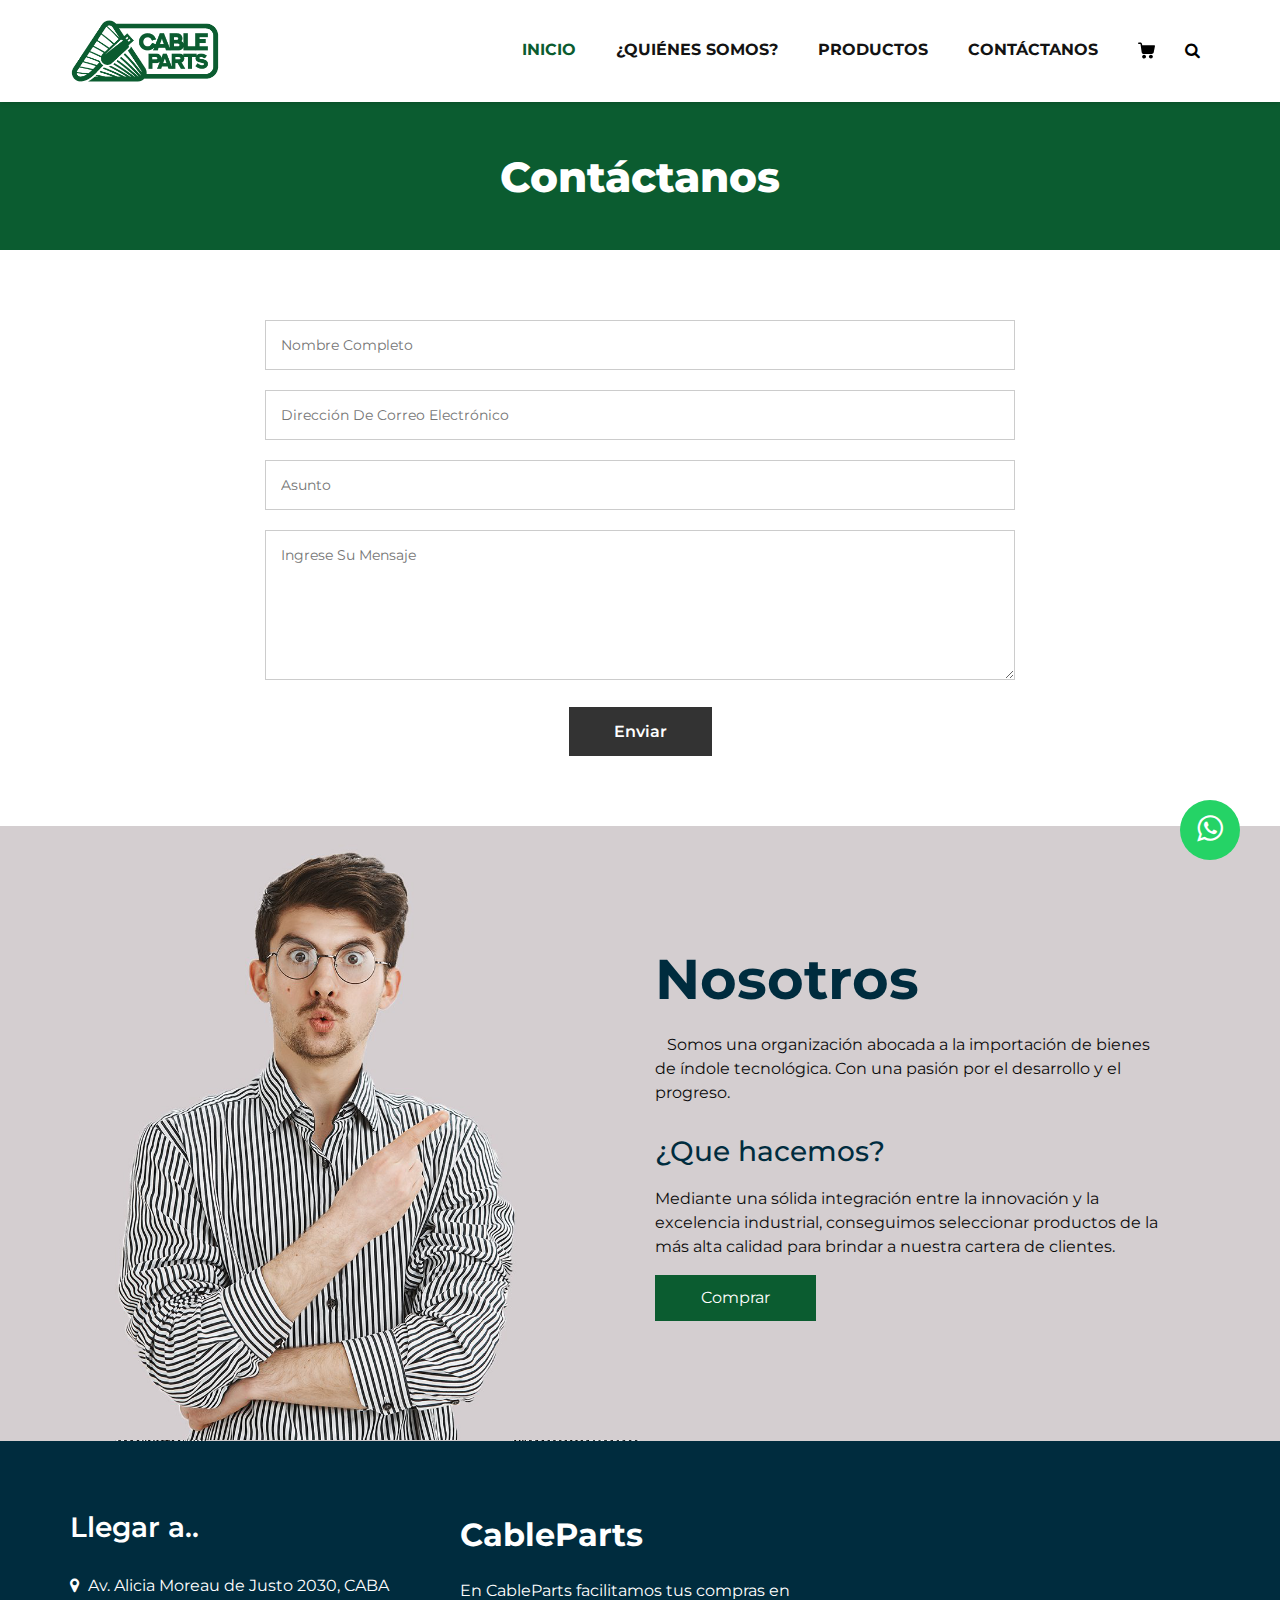
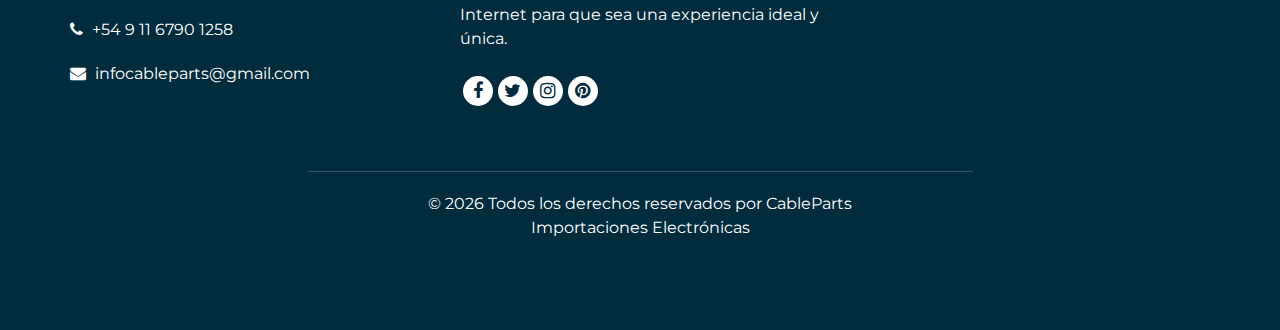
<file: contact.html>
<!DOCTYPE html>
<html>
   <head>
      <!-- Basic -->
      <meta charset="utf-8" />
      <meta http-equiv="X-UA-Compatible" content="IE=edge" />
      <!-- Mobile Metas -->
      <meta name="viewport" content="width=device-width, initial-scale=1, shrink-to-fit=no" />
      <!-- Boton Whatsapp -->
      <link rel="stylesheet" href="https://stackpath.bootstrapcdn.com/font-awesome/4.7.0/css/font-awesome.min.css">
      <!-- Site Metas -->
      <meta name="keywords" content="" />
      <meta name="description" content="" />
      <meta name="author" content="" />
      <link rel="shortcut icon" href="images/favicon.png" type="">
      <title>CableParts - Importaciones Electrónicas</title>
      <!-- bootstrap core css -->
      <link rel="stylesheet" type="text/css" href="css/bootstrap.css" />
      <!-- font awesome style -->
      <link href="css/font-awesome.min.css" rel="stylesheet" />
      <!-- Custom styles for this template -->
      <link href="css/style.css" rel="stylesheet" />
      <!-- responsive style -->
      <link href="css/responsive.css" rel="stylesheet" />
   </head>
   <body class="sub_page">
      <!-- Boton Whatsapp -->
      <a href="https://wa.link/e276ti" class="whatsapp" target="_blank"> <i class="fa fa-whatsapp whatsapp-icon"></i></a>
      
      <div class="hero_area">
         <!-- header section strats -->
         <header class="header_section">
            <div class="container">
               <nav class="navbar navbar-expand-lg custom_nav-container ">
                  <a class="navbar-brand" href="index.html"><img width="150" src="images/logo.png" alt="#" /></a>
                  <button class="navbar-toggler" type="button" data-toggle="collapse" data-target="#navbarSupportedContent" aria-controls="navbarSupportedContent" aria-expanded="false" aria-label="Toggle navigation">
                  <span class=""> </span>
                  </button>
                  <div class="collapse navbar-collapse" id="navbarSupportedContent">
                     <ul class="navbar-nav">
                        <li class="nav-item active">
                           <a class="nav-link" href="index.html">Inicio <span class="sr-only">(current)</span></a>
                        </li>
                        <li class="nav-item">
                           <a class="nav-link" href="about.html">¿Quiénes Somos?</a>
                        </li>
                        <li class="nav-item">
                           <a class="nav-link" href="product.html">Productos</a>
                        </li>
                        
                        <li class="nav-item">
                           <a class="nav-link" href="contact.html">Contáctanos</a>
                        </li>
                        <li class="nav-item">
                           <a class="nav-link" href="#">
                              <svg version="1.1" id="Capa_1" xmlns="http://www.w3.org/2000/svg" xmlns:xlink="http://www.w3.org/1999/xlink" x="0px" y="0px" viewBox="0 0 456.029 456.029" style="enable-background:new 0 0 456.029 456.029;" xml:space="preserve">
                                 <g>
                                    <g>
                                       <path d="M345.6,338.862c-29.184,0-53.248,23.552-53.248,53.248c0,29.184,23.552,53.248,53.248,53.248
                                          c29.184,0,53.248-23.552,53.248-53.248C398.336,362.926,374.784,338.862,345.6,338.862z" />
                                    </g>
                                 </g>
                                 <g>
                                    <g>
                                       <path d="M439.296,84.91c-1.024,0-2.56-0.512-4.096-0.512H112.64l-5.12-34.304C104.448,27.566,84.992,10.67,61.952,10.67H20.48
                                          C9.216,10.67,0,19.886,0,31.15c0,11.264,9.216,20.48,20.48,20.48h41.472c2.56,0,4.608,2.048,5.12,4.608l31.744,216.064
                                          c4.096,27.136,27.648,47.616,55.296,47.616h212.992c26.624,0,49.664-18.944,55.296-45.056l33.28-166.4
                                          C457.728,97.71,450.56,86.958,439.296,84.91z" />
                                    </g>
                                 </g>
                                 <g>
                                    <g>
                                       <path d="M215.04,389.55c-1.024-28.16-24.576-50.688-52.736-50.688c-29.696,1.536-52.224,26.112-51.2,55.296
                                          c1.024,28.16,24.064,50.688,52.224,50.688h1.024C193.536,443.31,216.576,418.734,215.04,389.55z" />
                                    </g>
                                 </g>
                                 <g>
                                 </g>
                                 <g>
                                 </g>
                                 <g>
                                 </g>
                                 <g>
                                 </g>
                                 <g>
                                 </g>
                                 <g>
                                 </g>
                                 <g>
                                 </g>
                                 <g>
                                 </g>
                                 <g>
                                 </g>
                                 <g>
                                 </g>
                                 <g>
                                 </g>
                                 <g>
                                 </g>
                                 <g>
                                 </g>
                                 <g>
                                 </g>
                                 <g>
                                 </g>
                              </svg>
                           </a>
                        </li>
                        <form class="form-inline">
                           <button class="btn  my-2 my-sm-0 nav_search-btn" type="submit">
                           <i class="fa fa-search" aria-hidden="true"></i>
                           </button>
                        </form>
                     </ul>
                  </div>
               </nav>
            </div>
         </header>
         <!-- end header section -->
      </div>
      <!-- inner page section -->
      <section class="inner_page_head">
         <div class="container_fuild">
            <div class="row">
               <div class="col-md-12">
                  <div class="full">
                     <h3>Contáctanos</h3>
                  </div>
               </div>
            </div>
         </div>
      </section>
      <!-- end inner page section -->
      <!-- why section -->
      <section class="why_section layout_padding">
         <div class="container">
         
            <div class="row">
               <div class="col-lg-8 offset-lg-2">
                  <div class="full">
                     <form action="index.html">
                        <fieldset>
                           <input type="text" placeholder="Nombre completo" name="name" required />
                           <input type="email" placeholder="Dirección de correo electrónico" name="email" required />
                           <input type="text" placeholder="Asunto" name="subject" required />
                           <textarea placeholder="Ingrese su mensaje" required></textarea>
                           <input type="submit" value="Enviar" />
                        </fieldset>
                     </form>
                  </div>
               </div>
            </div>
         </div>
      </section>
      <!-- end why section -->
      <!-- arrival section -->
      <section class="arrival_section">
         <div class="container">
            <div class="box">
               <div class="arrival_bg_box">
                  <img src="images/arrival-bg.png" alt="">
               </div>
               <div class="row">
                  <div class="col-md-6 ml-auto">
                     <div class="heading_container remove_line_bt">
                        <h2>
                           Nosotros
                        </h2>
                     </div>
                     <p style="margin-top: 20px;margin-bottom: 30px;">
                        &nbsp;&nbsp;&nbsp;Somos una organización abocada a la importación de bienes de índole tecnológica. 
                        Con una pasión por el desarrollo y el progreso.<br>
                        <div class="heading_container remove_line_bt">
                        <h3>¿Que hacemos?</h3>
                        </div>
                        Mediante una sólida integración entre la innovación y la excelencia industrial, conseguimos
                         seleccionar productos de la más alta calidad para brindar a nuestra cartera de clientes.
                     </p>
                     <a href="">
                        Comprar
                     </a>
                  </div>
               </div>
            </div>
         </div>
      </section>
      <!-- end arrival section -->
      <!-- footer section -->
      <footer class="footer_section">
         <div class="container">
            <div class="row">
               <div class="col-md-4 footer-col">
                  <div class="footer_contact">
                     <h4>
                        Llegar a..
                     </h4>
                     <div class="contact_link_box">
                        <a href="">
                        <i class="fa fa-map-marker" aria-hidden="true"></i>
                        <span>
                           Av. Alicia Moreau de Justo 2030, CABA
                        </span>
                        </a>
                        <a href="">
                        <i class="fa fa-phone" aria-hidden="true"></i>
                        <span>
                           +54 9 11 6790 1258
                        </span>
                        </a>
                        <a href="">
                        <i class="fa fa-envelope" aria-hidden="true"></i>
                        <span>
                           infocableparts@gmail.com
                        </span>
                        </a>
                     </div>
                  </div>
               </div>
               <div class="col-md-4 footer-col">
                  <div class="footer_detail">
                     <a href="index.html" class="footer-logo">
                     CableParts
                     </a>
                     <p>
                        En CableParts facilitamos tus compras en Internet para que sea una experiencia ideal y única.                     </p>
                     <div class="footer_social">
                        <a href="">
                        <i class="fa fa-facebook" aria-hidden="true"></i>
                        </a>
                        <a href="">
                        <i class="fa fa-twitter" aria-hidden="true"></i>
                        </a>
                        <a href="">
                        <i class="fa fa-instagram" aria-hidden="true"></i>
                        </a>
                        <a href="">
                        <i class="fa fa-pinterest" aria-hidden="true"></i>
                        </a>
                     </div>
                  </div>
               </div>
               <div class="col-md-4 footer-col">
                  <div class="map_container">
                     <div class="map">
                        <div id="googleMap"></div>
                     </div>
                  </div>
               </div>
            </div>
            <div class="footer-info">
               <div class="col-lg-7 mx-auto px-0">
                  <p>
                     &copy; <span id="displayYear"></span> Todos los derechos reservados por
                     <a href="">CableParts</a><br>
         
                     Importaciones Electrónicas 
                  </p>
               </div>
            </div>
         </div>
      </footer>
      <!-- footer section -->
      <!-- jQery -->
      <script src="js/jquery-3.4.1.min.js"></script>
      <!-- popper js -->
      <script src="js/popper.min.js"></script>
      <!-- bootstrap js -->
      <script src="js/bootstrap.js"></script>
      <!-- custom js -->
      <script src="js/custom.js"></script>
   </body>
</html>
</file>
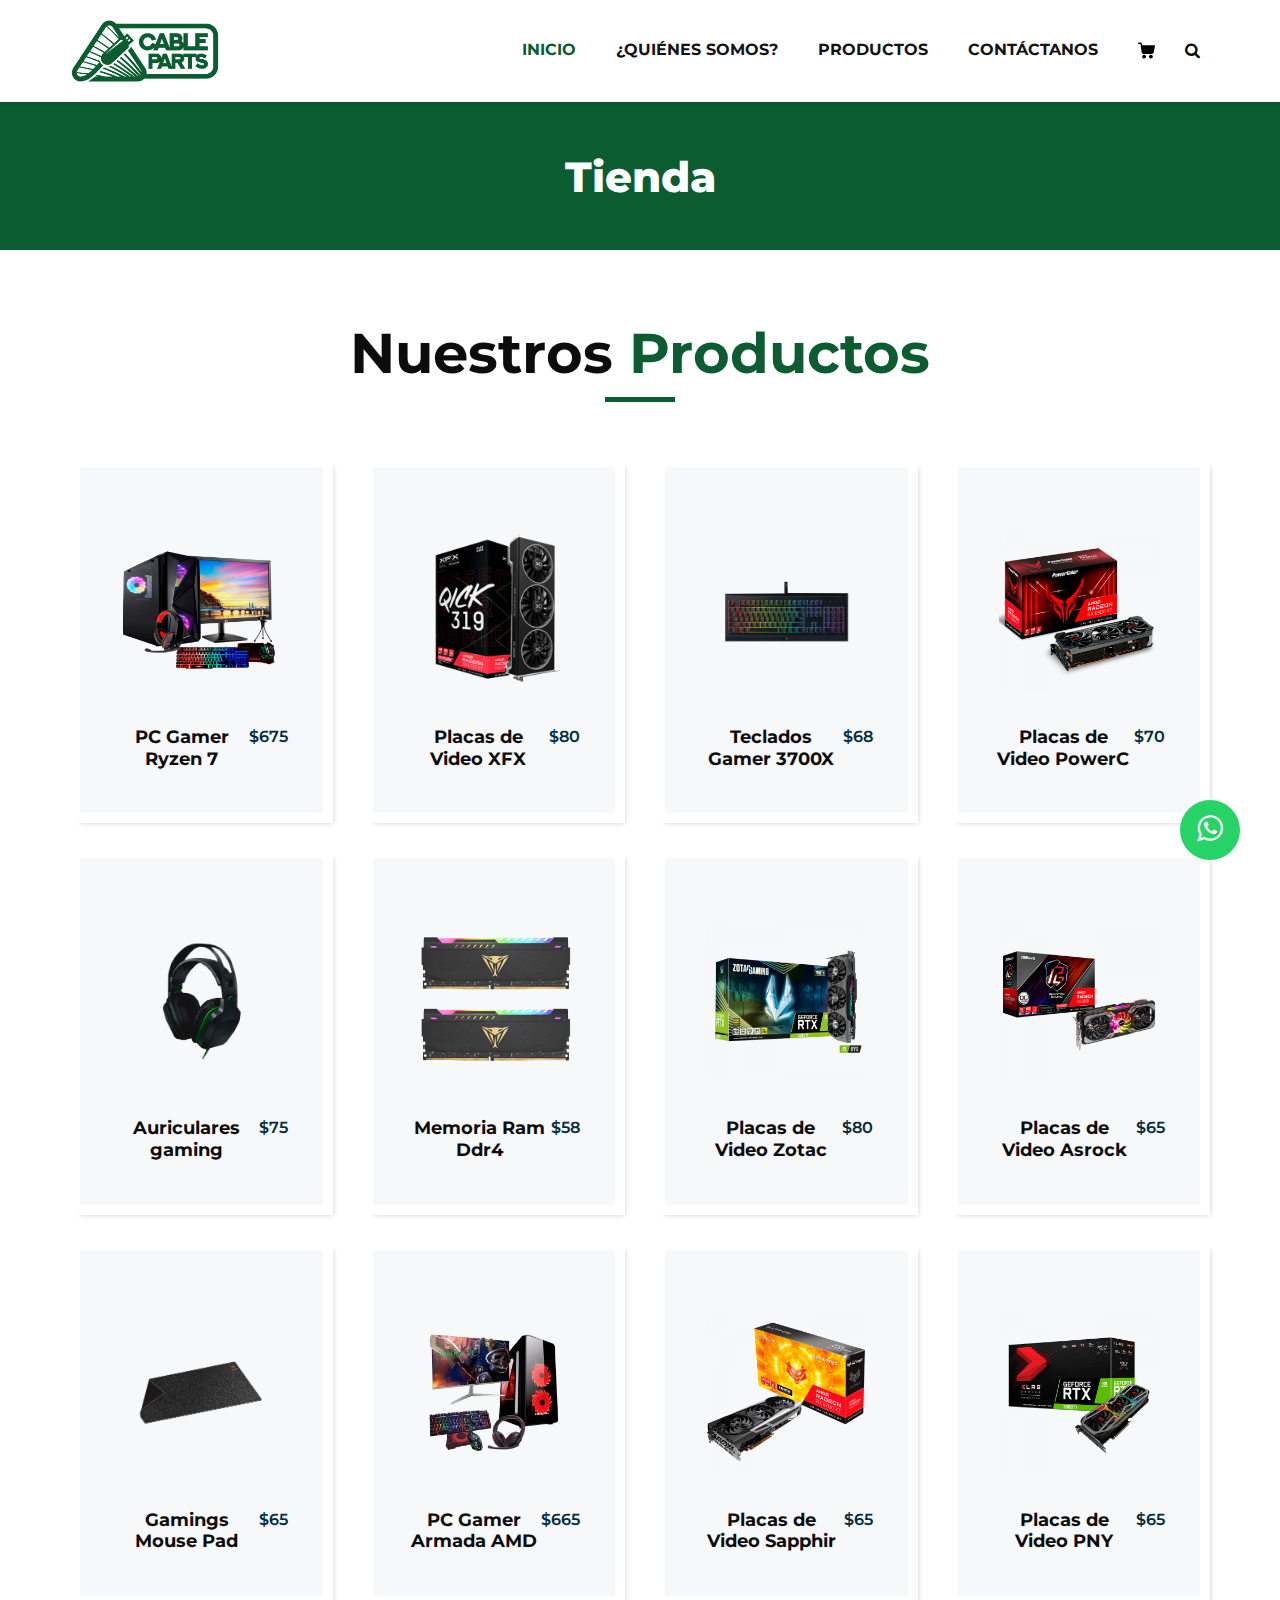
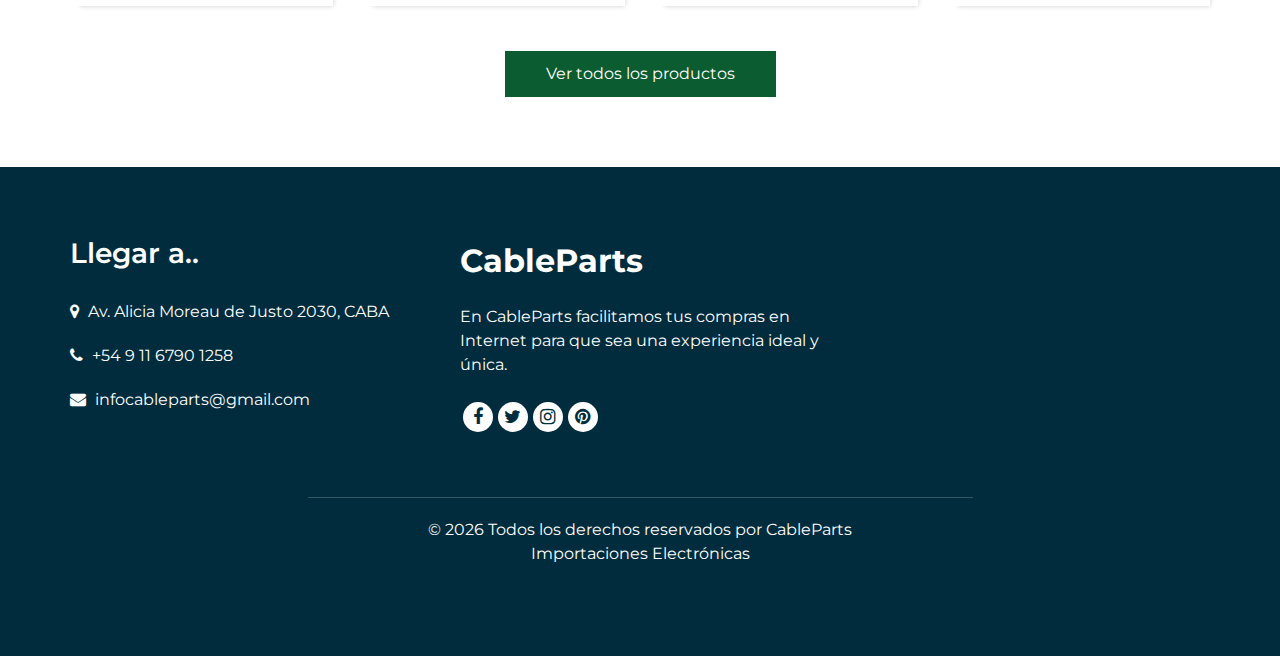
<file: product.html>
<!DOCTYPE html>
<html>
   <head>
      <!-- Basic -->
      <meta charset="utf-8" />
      <meta http-equiv="X-UA-Compatible" content="IE=edge" />
      <!-- Mobile Metas -->
      <meta name="viewport" content="width=device-width, initial-scale=1, shrink-to-fit=no" />
      <!-- Boton Whatsapp -->
      <link rel="stylesheet" href="https://stackpath.bootstrapcdn.com/font-awesome/4.7.0/css/font-awesome.min.css">
      <!-- Site Metas -->
      <meta name="keywords" content="" />
      <meta name="description" content="" />
      <meta name="author" content="" />
      <link rel="shortcut icon" href="images/favicon.png" type="">
      <title>CableParts - Importaciones Electrónicas</title>
      <!-- bootstrap core css -->
      <link rel="stylesheet" type="text/css" href="css/bootstrap.css" />
      <!-- font awesome style -->
      <link href="css/font-awesome.min.css" rel="stylesheet" />
      <!-- Custom styles for this template -->
      <link href="css/style.css" rel="stylesheet" />
      <!-- responsive style -->
      <link href="css/responsive.css" rel="stylesheet" />
   </head>
   <body class="sub_page">
      <!-- Boton Whatsapp -->
      <a href="https://wa.link/e276ti" class="whatsapp" target="_blank"> <i class="fa fa-whatsapp whatsapp-icon"></i></a>
      
      <div class="hero_area">
         <!-- header section strats -->
         <header class="header_section">
            <div class="container">
               <nav class="navbar navbar-expand-lg custom_nav-container ">
                  <a class="navbar-brand" href="index.html"><img width="150" src="images/logo.png" alt="#" /></a>
                  <button class="navbar-toggler" type="button" data-toggle="collapse" data-target="#navbarSupportedContent" aria-controls="navbarSupportedContent" aria-expanded="false" aria-label="Toggle navigation">
                  <span class=""> </span>
                  </button>
                  <div class="collapse navbar-collapse" id="navbarSupportedContent">
                     <ul class="navbar-nav">
                        <li class="nav-item active">
                           <a class="nav-link" href="index.html">Inicio <span class="sr-only">(current)</span></a>
                        </li>
                        <li class="nav-item">
                           <a class="nav-link" href="about.html">¿Quiénes Somos?</a>
                        </li>
                        <li class="nav-item">
                           <a class="nav-link" href="product.html">Productos</a>
                        </li>
                        
                        <li class="nav-item">
                           <a class="nav-link" href="contact.html">Contáctanos</a>
                        </li>
                        <li class="nav-item">
                           <a class="nav-link" href="#">
                              <svg version="1.1" id="Capa_1" xmlns="http://www.w3.org/2000/svg" xmlns:xlink="http://www.w3.org/1999/xlink" x="0px" y="0px" viewBox="0 0 456.029 456.029" style="enable-background:new 0 0 456.029 456.029;" xml:space="preserve">
                                 <g>
                                    <g>
                                       <path d="M345.6,338.862c-29.184,0-53.248,23.552-53.248,53.248c0,29.184,23.552,53.248,53.248,53.248
                                          c29.184,0,53.248-23.552,53.248-53.248C398.336,362.926,374.784,338.862,345.6,338.862z" />
                                    </g>
                                 </g>
                                 <g>
                                    <g>
                                       <path d="M439.296,84.91c-1.024,0-2.56-0.512-4.096-0.512H112.64l-5.12-34.304C104.448,27.566,84.992,10.67,61.952,10.67H20.48
                                          C9.216,10.67,0,19.886,0,31.15c0,11.264,9.216,20.48,20.48,20.48h41.472c2.56,0,4.608,2.048,5.12,4.608l31.744,216.064
                                          c4.096,27.136,27.648,47.616,55.296,47.616h212.992c26.624,0,49.664-18.944,55.296-45.056l33.28-166.4
                                          C457.728,97.71,450.56,86.958,439.296,84.91z" />
                                    </g>
                                 </g>
                                 <g>
                                    <g>
                                       <path d="M215.04,389.55c-1.024-28.16-24.576-50.688-52.736-50.688c-29.696,1.536-52.224,26.112-51.2,55.296
                                          c1.024,28.16,24.064,50.688,52.224,50.688h1.024C193.536,443.31,216.576,418.734,215.04,389.55z" />
                                    </g>
                                 </g>
                                 <g>
                                 </g>
                                 <g>
                                 </g>
                                 <g>
                                 </g>
                                 <g>
                                 </g>
                                 <g>
                                 </g>
                                 <g>
                                 </g>
                                 <g>
                                 </g>
                                 <g>
                                 </g>
                                 <g>
                                 </g>
                                 <g>
                                 </g>
                                 <g>
                                 </g>
                                 <g>
                                 </g>
                                 <g>
                                 </g>
                                 <g>
                                 </g>
                                 <g>
                                 </g>
                              </svg>
                           </a>
                        </li>
                        <form class="form-inline">
                           <button class="btn  my-2 my-sm-0 nav_search-btn" type="submit">
                           <i class="fa fa-search" aria-hidden="true"></i>
                           </button>
                        </form>
                     </ul>
                  </div>
               </nav>
            </div>
         </header>
         <!-- end header section -->
      </div>
      <!-- inner page section -->
      <section class="inner_page_head">
         <div class="container_fuild">
            <div class="row">
               <div class="col-md-12">
                  <div class="full">
                     <h3>Tienda</h3>
                  </div>
               </div>
            </div>
         </div>
      </section>
      <!-- end inner page section -->
      <!-- product section -->
      <section class="product_section layout_padding">
         <div class="container">
            <div class="heading_container heading_center">
               <h2>
                  Nuestros <span>Productos</span>
               </h2>
            </div>
            <div class="row">
               <div class="col-sm-6 col-md-4 col-lg-3">
                  <div class="box">
                     <div class="option_container">
                        <div class="options">
                           <a href="" class="option1">
                              Ver detalles
                              </a>
                              <a href="" class="option2">
                                 Comprar 
                              </a>
                        </div>
                     </div>
                     <div class="img-box">
                        <img src="images/1.png" alt="">
                     </div>
                     <div class="detail-box">
                        <h5>
                           PC Gamer Ryzen 7
                        </h5>
                        <h6>
                           $675
                        </h6>
                     </div>
                  </div>
               </div>
               <div class="col-sm-6 col-md-4 col-lg-3">
                  <div class="box">
                     <div class="option_container">
                        <div class="options">
                           <a href="" class="option1">
                              Ver detalles
                              </a>
                              <a href="" class="option2">
                                 Comprar 
                              </a>
                        </div>
                     </div>
                     <div class="img-box">
                        <img src="images/2.png" alt="">
                     </div>
                     <div class="detail-box">
                        <h5>
                           Placas de Video XFX
                        </h5>
                        <h6>
                           $80
                        </h6>
                     </div>
                  </div>
               </div>
               <div class="col-sm-6 col-md-4 col-lg-3">
                  <div class="box">
                     <div class="option_container">
                        <div class="options">
                           <a href="" class="option1">
                              Ver detalles
                              </a>
                              <a href="" class="option2">
                                 Comprar 
                              </a>
                        </div>
                     </div>
                     <div class="img-box">
                        <img src="images/3.png" alt="">
                     </div>
                     <div class="detail-box">
                        <h5>
                           Teclados Gamer 3700X
                        </h5>
                        <h6>
                           $68
                        </h6>
                     </div>
                  </div>
               </div>
               <div class="col-sm-6 col-md-4 col-lg-3">
                  <div class="box">
                     <div class="option_container">
                        <div class="options">
                           <a href="" class="option1">
                              Ver detalles
                              </a>
                              <a href="" class="option2">
                                 Comprar 
                              </a>
                        </div>
                     </div>
                     <div class="img-box">
                        <img src="images/4.png" alt="">
                     </div>
                     <div class="detail-box">
                        <h5>
                           Placas de Video PowerC
                        </h5>
                        <h6>
                           $70
                        </h6>
                     </div>
                  </div>
               </div>
               <div class="col-sm-6 col-md-4 col-lg-3">
                  <div class="box">
                     <div class="option_container">
                        <div class="options">
                           <a href="" class="option1">
                              Ver detalles
                              </a>
                              <a href="" class="option2">
                                 Comprar 
                              </a>
                        </div>
                     </div>
                     <div class="img-box">
                        <img src="images/5.png" alt="">
                     </div>
                     <div class="detail-box">
                        <h5>
                           Auriculares gaming
                        </h5>
                        <h6>
                           $75
                        </h6>
                     </div>
                  </div>
               </div>
               <div class="col-sm-6 col-md-4 col-lg-3">
                  <div class="box">
                     <div class="option_container">
                        <div class="options">
                           <a href="" class="option1">
                              Ver detalles
                              </a>
                              <a href="" class="option2">
                                 Comprar 
                              </a>
                           </div>
                     </div>
                     <div class="img-box">
                        <img src="images/6.png" alt="">
                     </div>
                     <div class="detail-box">
                        <h5>
                           Memoria Ram Ddr4
                        </h5>
                        <h6>
                           $58
                        </h6>
                     </div>
                  </div>
               </div>
               <div class="col-sm-6 col-md-4 col-lg-3">
                  <div class="box">
                     <div class="option_container">
                        <div class="options">
                           <a href="" class="option1">
                              Ver detalles
                              </a>
                              <a href="" class="option2">
                                 Comprar 
                              </a>
                        </div>
                     </div>
                     <div class="img-box">
                        <img src="images/7.png" alt="">
                     </div>
                     <div class="detail-box">
                        <h5>
                           Placas de Video Zotac
                        </h5>
                        <h6>
                           $80
                        </h6>
                     </div>
                  </div>
               </div>
               <div class="col-sm-6 col-md-4 col-lg-3">
                  <div class="box">
                     <div class="option_container">
                        <div class="options">
                           <a href="" class="option1">
                              Ver detalles
                              </a>
                              <a href="" class="option2">
                                 Comprar 
                              </a>
                        </div>
                     </div>
                     <div class="img-box">
                        <img src="images/8.png" alt="">
                     </div>
                     <div class="detail-box">
                        <h5>
                           Placas de Video Asrock
                        </h5>
                        <h6>
                           $65
                        </h6>
                     </div>
                  </div>
               </div>
               <div class="col-sm-6 col-md-4 col-lg-3">
                  <div class="box">
                     <div class="option_container">
                        <div class="options">
                           <a href="" class="option1">
                              Ver detalles
                              </a>
                              <a href="" class="option2">
                                 Comprar 
                              </a>
                        </div>
                     </div>
                     <div class="img-box">
                        <img src="images/9.png" alt="">
                     </div>
                     <div class="detail-box">
                        <h5>
                           Gamings Mouse Pad 
                        </h5>
                        <h6>
                           $65
                        </h6>
                     </div>
                  </div>
               </div>
               <div class="col-sm-6 col-md-4 col-lg-3">
                  <div class="box">
                     <div class="option_container">
                        <div class="options">
                           <a href="" class="option1">
                              Ver detalles
                              </a>
                              <a href="" class="option2">
                                 Comprar 
                              </a>
                        </div>
                     </div>
                     <div class="img-box">
                        <img src="images/10.png" alt="">
                     </div>
                     <div class="detail-box">
                        <h5>
                           PC Gamer Armada AMD
                        </h5>
                        <h6>
                           $665
                        </h6>
                     </div>
                  </div>
               </div>
               <div class="col-sm-6 col-md-4 col-lg-3">
                  <div class="box">
                     <div class="option_container">
                        <div class="options">
                           <a href="" class="option1">
                              Ver detalles
                              </a>
                              <a href="" class="option2">
                                 Comprar 
                              </a>
                        </div>
                     </div>
                     <div class="img-box">
                        <img src="images/11.png" alt="">
                     </div>
                     <div class="detail-box">
                        <h5>
                           Placas de Video Sapphir
                        </h5>
                        <h6>
                           $65
                        </h6>
                     </div>
                  </div>
               </div>
               <div class="col-sm-6 col-md-4 col-lg-3">
                  <div class="box">
                     <div class="option_container">
                        <div class="options">
                           <a href="" class="option1">
                              Ver detalles
                              </a>
                              <a href="" class="option2">
                                 Comprar 
                              </a>
                        </div>
                     </div>
                     <div class="img-box">
                        <img src="images/12.png" alt="">
                     </div>
                     <div class="detail-box">
                        <h5>
                           Placas de Video PNY
                        </h5>
                        <h6>
                           $65
                        </h6>
                     </div>
                  </div>
               </div>
            </div>
            <div class="btn-box">
               <a href="">
                  Ver todos los productos
               </a>
            </div>
         </div>
      </section>
      <!-- end product section -->
      <!-- footer section -->
      <footer class="footer_section">
         <div class="container">
            <div class="row">
               <div class="col-md-4 footer-col">
                  <div class="footer_contact">
                     <h4>
                        Llegar a..
                     </h4>
                     <div class="contact_link_box">
                        <a href="">
                        <i class="fa fa-map-marker" aria-hidden="true"></i>
                        <span>
                           Av. Alicia Moreau de Justo 2030, CABA
                        </span>
                        </a>
                        <a href="">
                        <i class="fa fa-phone" aria-hidden="true"></i>
                        <span>
                           +54 9 11 6790 1258
                        </span>
                        </a>
                        <a href="">
                        <i class="fa fa-envelope" aria-hidden="true"></i>
                        <span>
                           infocableparts@gmail.com
                        </span>
                        </a>
                     </div>
                  </div>
               </div>
               <div class="col-md-4 footer-col">
                  <div class="footer_detail">
                     <a href="index.html" class="footer-logo">
                     CableParts
                     </a>
                     <p>
                        En CableParts facilitamos tus compras en Internet para que sea una experiencia ideal y única.                     </p>
                     <div class="footer_social">
                        <a href="">
                        <i class="fa fa-facebook" aria-hidden="true"></i>
                        </a>
                        <a href="">
                        <i class="fa fa-twitter" aria-hidden="true"></i>
                        </a>
                        <a href="">
                        <i class="fa fa-instagram" aria-hidden="true"></i>
                        </a>
                        <a href="">
                        <i class="fa fa-pinterest" aria-hidden="true"></i>
                        </a>
                     </div>
                  </div>
               </div>
               <div class="col-md-4 footer-col">
                  <div class="map_container">
                     <div class="map">
                        <div id="googleMap"></div>
                     </div>
                  </div>
               </div>
            </div>
            <div class="footer-info">
               <div class="col-lg-7 mx-auto px-0">
                  <p>
                     &copy; <span id="displayYear"></span> Todos los derechos reservados por
                     <a href="">CableParts</a><br>
         
                     Importaciones Electrónicas 
                  </p>
               </div>
            </div>
         </div>
      </footer>
      <!-- footer section -->
      <!-- jQery -->
      <script src="js/jquery-3.4.1.min.js"></script>
      <!-- popper js -->
      <script src="js/popper.min.js"></script>
      <!-- bootstrap js -->
      <script src="js/bootstrap.js"></script>
      <!-- custom js -->
      <script src="js/custom.js"></script>
   </body>
</html>
</file>
<file: css/style.css>
@import url('https://fonts.googleapis.com/css2?family=Montserrat:ital,wght@0,100;0,200;0,300;0,400;0,500;0,600;0,700;0,800;0,900;1,100;1,200;1,300;1,400;1,500;1,600;1,700;1,800;1,900&display=swap');

* {
  box-sizing: border-box;
}
body {
  font-family: 'Montserrat', sans-serif;
  color: #0c0c0c;
  background-color: #ffffff;
  overflow-x: hidden;
}

.layout_padding {
  padding: 70px 0;
}

.layout_padding2 {
  padding: 75px 0;
}

.layout_padding2-top {
  padding-top: 75px;
}

.layout_padding2-bottom {
  padding-bottom: 75px;
}

.layout_padding-top {
  padding-top: 90px;
}

.layout_padding-bottom {
  padding-bottom: 90px;
}

h1,
h2 {
  font-family: 'Montserrat', sans-serif;
}

.heading_container {
  display: -webkit-box;
  display: -ms-flexbox;
  display: flex;
  -webkit-box-orient: vertical;
  -webkit-box-direction: normal;
      -ms-flex-direction: column;
          flex-direction: column;
  -webkit-box-align: start;
      -ms-flex-align: start;
          align-items: flex-start;
}

.heading_container h2 {
    position: relative;
    margin-bottom: 0;
    font-size: 3.5rem;
    font-weight: bold;
}

.heading_container h2::after {
    content: "";
    display: block;
    width: 70px;
    height: 5px;
    background: #0b5c30;
    margin: 10px auto 10px;
}

.heading_container h2 span {
  color: #0b5c30;
}

.heading_container p {
  margin-top: 10px;
  margin-bottom: 0;
}

.heading_container.heading_center {
  -webkit-box-align: center;
      -ms-flex-align: center;
          align-items: center;
  text-align: center;
}

a,
a:hover,
a:focus {
  text-decoration: none;
}

a:hover,
a:focus {
  color: initial;
}

.btn,
.btn:focus {
  outline: none !important;
  -webkit-box-shadow: none;
          box-shadow: none;
}

/*header section*/
.hero_area {
  position: relative;
  min-height: 100vh;
  display: -webkit-box;
  display: -ms-flexbox;
  display: flex;
  -webkit-box-orient: vertical;
  -webkit-box-direction: normal;
      -ms-flex-direction: column;
          flex-direction: column;
}

.sub_page .hero_area {
  min-height: auto;
  -webkit-box-shadow: 0 0 5px 0 rgba(0, 0, 0, 0.25);
          box-shadow: 0 0 5px 0 rgba(0, 0, 0, 0.25);
}

.header_section {
    padding: 15px 0;
}

.header_section .container-fluid {
  padding-right: 25px;
  padding-left: 25px;
}

.navbar-brand {
  font-family: 'Montserrat', sans-serif;
}

.navbar-brand span {
  font-weight: bold;
  font-size: 32px;
  color: #000000;
}

.custom_nav-container {
  padding: 0;
}

.custom_nav-container .navbar-nav {
  margin-left: auto;
}

.custom_nav-container .navbar-nav .nav-item .nav-link {
    padding: 5px 20px;
    color: #131313;
    text-align: center;
    text-transform: uppercase;
    border-radius: 5px;
    -webkit-transition: all 0.3s;
    transition: all 0.3s;
    font-weight: 700;
}

.custom_nav-container .navbar-nav .nav-item .nav-link svg {
  width: 17px;
  height: auto;
  fill: #000000;
  margin-bottom: 2px;
}

.custom_nav-container .navbar-nav .nav-item:hover .nav-link, .custom_nav-container .navbar-nav .nav-item.active .nav-link {
  color: #0b5c30;
}

.custom_nav-container .navbar-nav .nav-item:hover .nav-link svg, .custom_nav-container .navbar-nav .nav-item.active .nav-link svg {
  fill: #0b5c30;
}

.custom_nav-container .nav_search-btn {
  width: 35px;
  height: 35px;
  padding: 0;
  border: none;
  color: #000000;
}

.custom_nav-container .nav_search-btn:hover {
  color: #0b5c30;
}

.custom_nav-container .navbar-toggler {
  outline: none;
}

.custom_nav-container .navbar-toggler {
  padding: 0;
  width: 37px;
  height: 42px;
  -webkit-transition: all 0.3s;
  transition: all 0.3s;
}

.custom_nav-container .navbar-toggler span {
  display: block;
  width: 35px;
  height: 4px;
  background-color: #000000;
  margin: 7px 0;
  -webkit-transition: all 0.3s;
  transition: all 0.3s;
  position: relative;
  border-radius: 5px;
  transition: all 0.3s;
}

.custom_nav-container .navbar-toggler span::before, .custom_nav-container .navbar-toggler span::after {
  content: "";
  position: absolute;
  left: 0;
  height: 100%;
  width: 100%;
  background-color: #000000;
  top: -10px;
  border-radius: 5px;
  -webkit-transition: all 0.3s;
  transition: all 0.3s;
}

.custom_nav-container .navbar-toggler span::after {
  top: 10px;
}

.custom_nav-container .navbar-toggler[aria-expanded="true"] {
  -webkit-transform: rotate(360deg);
          transform: rotate(360deg);
}

.custom_nav-container .navbar-toggler[aria-expanded="true"] span {
  -webkit-transform: rotate(45deg);
          transform: rotate(45deg);
}

.custom_nav-container .navbar-toggler[aria-expanded="true"] span::before, .custom_nav-container .navbar-toggler[aria-expanded="true"] span::after {
  -webkit-transform: rotate(90deg);
          transform: rotate(90deg);
  top: 0;
}

/*end header section*/
/* slider section */
.slider_section {
  -webkit-box-flex: 1;
      -ms-flex: 1;
          flex: 1;
  display: -webkit-box;
  display: -ms-flexbox;
  display: flex;
  -webkit-box-align: center;
      -ms-flex-align: center;
          align-items: center;
  position: relative;
  padding: 90px 0 75px 0;
}

.slider_section .row {
  -webkit-box-align: center;
      -ms-flex-align: center;
          align-items: center;
}

.slider_section #customCarousel1 {
  width: 100%;
  position: unset;
}

.slider_section .detail-box h1 {
    font-size: 4.5rem;
    font-weight: bold;
    margin-bottom: 15px;
    color: #002c3e;
    line-height: 70px;
}

.slider_section .detail-box h1 span {
  color: #0b5c30;
}

.slider_section .detail-box p {
    font-size: 16px;
    margin-top: 20px;
    margin-bottom: 1.5rem;
}

.slider_section .detail-box a {
    display: inline-block;
    padding: 12px 45px;
    background-color: #002c3e;
    border: 1px solid #002c3e;
    color: #ffffff;
    border-radius: 0;
    -webkit-transition: all 0.3s;
    transition: all 0.3s;
    margin-top: 10px;
    font-weight: 700;
}

.slider_section .detail-box a:hover {
  background-color: transparent;
  color: #0b5c30;
}

.slider_section .img-box img {
  width: 100%;
}

.slider_section .carousel-indicators {
  position: unset;
  margin: 0;
  margin-top: 45px;
  -webkit-box-pack: start;
      -ms-flex-pack: start;
          justify-content: flex-start;
  -webkit-box-align: center;
      -ms-flex-align: center;
          align-items: center;
}

.slider_section .carousel-indicators li {
  background-color: #ffffff;
  width: 12px;
  height: 12px;
  border-radius: 100%;
  opacity: 1;
}

.slider_section .carousel-indicators li.active {
  width: 20px;
  height: 20px;
  background-color: #0b5c30;
}

.slider_bg_box {
  position: absolute;
  top: 0;
  left: 0;
  width: 100%;
  height: 100%;
  z-index: -1;
}

.slider_bg_box img {
  width: 100%;
  height: 100%;
  -o-object-fit: cover;
     object-fit: cover;
  -o-object-position: top right;
     object-position: top right;
}

.product_section .heading_container {
  margin-bottom: 20px;
}

.product_section .box {
    position: relative;
    margin-top: 25px;
    padding: 35px 35px;
    background-color: #f7f8f9;
    -webkit-transition: all .3s;
    transition: all .3s;
    overflow: hidden;
    box-shadow: 5px 5px 5px -5px rgba(0,0,0,.2);
    border: solid #fff 10px;
}

.product_section .box .img-box {
  display: -webkit-box;
  display: -ms-flexbox;
  display: flex;
  -webkit-box-pack: center;
      -ms-flex-pack: center;
          justify-content: center;
  -webkit-box-align: center;
      -ms-flex-align: center;
          align-items: center;
  height: 215px;
}

.product_section .box .img-box img {
  max-width: 100%;
  max-height: 160px;
  -webkit-transition: all .3s;
  transition: all .3s;
}

.product_section .box .detail-box {
  text-align: center;
  display: -webkit-box;
  display: -ms-flexbox;
  display: flex;
  -webkit-box-pack: justify;
      -ms-flex-pack: justify;
          justify-content: space-between;
}

.product_section .box .detail-box h5 {
  font-size: 18px;
  margin-top: 10px;
}

.product_section .box .detail-box h6 {
  margin-top: 10px;
  color: #002c3e;
  font-weight: 600;
}

.product_section .box:hover img {
  -webkit-transform: scale(1.1);
          transform: scale(1.1);
}

.product_section .box:hover .option_container {
  opacity: 1;
  visibility: visible;
  -webkit-transform: translateY(0);
          transform: translateY(0);
}
.arrival_section {
    background-color: #d4ced0;
}
.product_section .option_container {
  position: absolute;
  top: 0;
  left: 0;
  width: 100%;
  height: 100%;
  display: -webkit-box;
  display: -ms-flexbox;
  display: flex;
  -webkit-box-pack: center;
      -ms-flex-pack: center;
          justify-content: center;
  -webkit-box-align: center;
      -ms-flex-align: center;
          align-items: center;
  background-color: rgba(255, 255, 255, 0.6);
  z-index: 3;
  opacity: 0;
  visibility: hidden;
  -webkit-transition: all .2s;
  transition: all .2s;
  -webkit-transform: translateY(100%);
          transform: translateY(100%);
}

.product_section .options {
  display: -webkit-box;
  display: -ms-flexbox;
  display: flex;
  -webkit-box-orient: vertical;
  -webkit-box-direction: normal;
      -ms-flex-direction: column;
          flex-direction: column;
  -webkit-box-align: center;
      -ms-flex-align: center;
          align-items: center;
}

.product_section .options a {
  display: inline-block;
  padding: 8px 15px;
  border-radius: 30px;
  width: 165px;
  text-align: center;
  -webkit-transition: all .3s;
  transition: all .3s;
  margin: 5px 0;
}

.product_section .options .option1 {
  background-color: #0b5c30;
  border: 1px solid #0b5c30;
  color: #ffffff;
}

.product_section .options .option1:hover {
  background-color: transparent;
  color: #0b5c30;
}

.product_section .options .option2 {
  background-color: #000000;
  border: 1px solid #000000;
  color: #ffffff;
}

.product_section .options .option2:hover {
  background-color: transparent;
  color: #000000;
}

.product_section .btn-box {
  display: -webkit-box;
  display: -ms-flexbox;
  display: flex;
  -webkit-box-pack: center;
      -ms-flex-pack: center;
          justify-content: center;
  margin-top: 45px;
}

.product_section .btn-box a {
  display: inline-block;
  padding: 10px 40px;
  background-color: #0b5c30;
  border: 1px solid #0b5c30;
  color: #ffffff;
  border-radius: 0;
  -webkit-transition: all 0.3s;
  transition: all 0.3s;
}

.product_section .btn-box a:hover {
  background-color: transparent;
  color: #0b5c30;
}

.arrival_section .heading_container {
  color: #002c3e;
  margin-bottom: 10px;
}

.arrival_section .box {
  padding: 120px 45px;
  position: relative;
}

.arrival_section .arrival_bg_box {
    position: absolute;
    top: 0;
    left: 0;
    width: 100%;
    height: 100%;
    z-index: 3;
}

.arrival_section .arrival_bg_box img {
    width: 50%;
    height: 100%;
    -o-object-fit: cover;
    object-fit: cover;
    -o-object-position: top left;
    object-position: top left;
}

.arrival_section a {
  display: inline-block;
  padding: 10px 45px;
  background-color: #0b5c30;
  border: 1px solid #0b5c30;
  color: #ffffff;
  border-radius: 0;
  -webkit-transition: all 0.3s;
  transition: all 0.3s;
}

.arrival_section a:hover {
  background-color: transparent;
  color: #0b5c30;
}

.why_section .box {
    text-align: center;
    margin-top: 45px;
    background-color: #002c3e;
    padding: 45px 50px;
    border-radius: 5px;
    color: #ffffff;
}

.detail-box h5 {
    font-size: 21px;
    font-weight: 700;
}

.remove_line_bt h2::after {
    display: none;
}

.why_section .box .img-box {
  margin-bottom: 15px;
}

.why_section .box .img-box svg {
  width: 55px;
  height: auto;
  fill: #ffffff;
}

.subscribe_section {
  text-align: center;
}

.subscribe_section .box {
  background-color: #d4ced0;
  padding: 75px 45px;
}

.subscribe_section .subscribe_form .heading_container {
  -webkit-box-pack: center;
      -ms-flex-pack: center;
          justify-content: center;
  color: #002c3e;
}

.subscribe_section .subscribe_form .heading_container h2 {
  padding: 0 25px;
}

.subscribe_section .subscribe_form form {
  display: -webkit-box;
  display: -ms-flexbox;
  display: flex;
  -webkit-box-orient: vertical;
  -webkit-box-direction: normal;
      -ms-flex-direction: column;
          flex-direction: column;
  -webkit-box-align: center;
      -ms-flex-align: center;
          align-items: center;
}

.subscribe_section .subscribe_form form input {
    width: 100%;
    height: 60px;
    border: none;
    border-radius: 90px;
    outline: none;
    padding: 5px 25px;
    background-color: #ffffff;
    margin-top: 15px;
    text-align: left;
}

.subscribe_section .subscribe_form form input::-webkit-input-placeholder {
  color: #171620;
}

.subscribe_section .subscribe_form form input:-ms-input-placeholder {
  color: #171620;
}

.subscribe_section .subscribe_form form input::-ms-input-placeholder {
  color: #171620;
}

.subscribe_section .subscribe_form form input::placeholder {
  color: #171620;
}

.subscribe_section .subscribe_form form button {
  display: inline-block;
  padding: 10px 45px;
  background-color: #0b5c30;
  border: 1px solid #0b5c30;
  color: #ffffff;
  border-radius: 35px;
  -webkit-transition: all 0.3s;
  transition: all 0.3s;
  text-transform: uppercase;
  margin-top: 35px;
  font-weight: 600;
  width: 100%;
  max-width: 285px;
}

.subscribe_section .subscribe_form form button:hover {
  background-color: transparent;
  color: #0b5c30;
}

.client_section .box {
  display: -webkit-box;
  display: -ms-flexbox;
  display: flex;
  -webkit-box-orient: vertical;
  -webkit-box-direction: normal;
      -ms-flex-direction: column;
          flex-direction: column;
  -webkit-box-align: center;
      -ms-flex-align: center;
          align-items: center;
  text-align: center;
  margin-top: 55px;
}

.client_section .box .img_container {
    width: auto;
    height: auto;
    border-radius: 100%;
    display: -webkit-box;
    display: -ms-flexbox;
    display: flex;
    -webkit-box-pack: end;
    -ms-flex-pack: end;
    justify-content: flex-end;
    -webkit-box-align: center;
    -ms-flex-align: center;
    align-items: center;
    background-color: transparent;
}

.client_section .box .img_container .img-box {
    width: auto;
    height: auto;
    border-radius: 100%;
    display: -webkit-box;
    display: -ms-flexbox;
    display: flex;
    -webkit-box-pack: center;
    -ms-flex-pack: center;
    justify-content: center;
    -webkit-box-align: center;
    -ms-flex-align: center;
    align-items: center;
    background-color: #ffffff;
    margin-right: -1px;
}

.client_section .box .img_container .img-box .img_box-inner {
  width: 150px;
  height: 150px;
  border-radius: 100%;
  display: -webkit-box;
  display: -ms-flexbox;
  display: flex;
  -webkit-box-pack: center;
      -ms-flex-pack: center;
          justify-content: center;
  -webkit-box-align: center;
      -ms-flex-align: center;
          align-items: center;
  overflow: hidden;
}

.client_section .box .img_container .img-box .img_box-inner img {
  width: 100%;
}

.client_section .box .detail-box {
  margin-top: 25px;
}

.client_section .box .detail-box h5 {
  font-size: 20px;
  font-weight: 600;
}

.client_section .box .detail-box h6 {
  font-size: 15px;
  color: #999998;
}

.client_section .carousel-control-prev,
.client_section .carousel-control-next {
  top: 43%;
  -webkit-transform: translateY(-50%);
          transform: translateY(-50%);
  opacity: 1;
  width: auto;
  margin: 0 5px;
  width: 50px;
  height: 50px;
  opacity: 1;
  color: #ffffff;
  background-color: #0b5c30;
  border-radius: 100%;
}

.client_section .carousel-control-prev:hover,
.client_section .carousel-control-next:hover {
  background-color: #212121;
}

.client_section .carousel-control-prev {
  left: 25%;
}

.client_section .carousel-control-next {
  right: 25%;
}

/* footer section*/
.footer_section {
  background-color: #002c3e;
  color: #ffffff;
  padding-top: 70px;
}

.footer_section {
    color: #ffffff;
    text-align: left;
}

.footer_section h4 {
  font-size: 28px;
}

.footer_section h4,
.footer_section .footer-logo {
  font-weight: 600;
  margin-bottom: 20px;
  font-family: 'Montserrat', sans-serif;
  text-align: left;
}

.footer_section .footer-col {
  margin-bottom: 30px;
}

.footer_section .footer_contact .contact_link_box {
  display: -webkit-box;
  display: -ms-flexbox;
  display: flex;
  -webkit-box-orient: vertical;
  -webkit-box-direction: normal;
      -ms-flex-direction: column;
          flex-direction: column;
}

.footer_section .footer_contact .contact_link_box a {
    margin: 10px 0;
    color: #ffffff;
}

.footer_section .footer_contact .contact_link_box a i {
  margin-right: 5px;
}

.footer_section .footer_contact .contact_link_box a:hover {
  color: #0b5c30;
}

.footer_section .footer-logo {
  display: block;
  font-weight: bold;
  font-size: 32px;
  color: #ffffff;
}

.footer_section .footer_social {
    display: -webkit-box;
    display: -ms-flexbox;
    display: flex;
    -webkit-box-pack: left;
    -ms-flex-pack: center;
    justify-content: left;
    margin-top: 25px;
    margin-bottom: 10px;
}

.footer_section .footer_social a {
  display: -webkit-box;
  display: -ms-flexbox;
  display: flex;
  -webkit-box-pack: center;
      -ms-flex-pack: center;
          justify-content: center;
  -webkit-box-align: center;
      -ms-flex-align: center;
          align-items: center;
  color: #002c3e;
  width: 30px;
  height: 30px;
  border-radius: 100%;
  background-color: #ffffff;
  border-radius: 100%;
  margin: 0 2.5px;
  font-size: 18px;
}

.footer_section .footer_social a:hover {
  color: #0b5c30;
}

.footer_section .map_container {
  width: 100%;
  height: 175px;
  overflow: hidden;
  display: -webkit-box;
  display: -ms-flexbox;
  display: flex;
  -webkit-box-align: stretch;
      -ms-flex-align: stretch;
          align-items: stretch;
}

.footer_section .map_container .map {
  height: 100%;
  -webkit-box-flex: 1;
      -ms-flex: 1;
          flex: 1;
}

.footer_section .map_container .map #googleMap {
  height: 100%;
}

.footer_section .footer-info {
  text-align: center;
  margin-top: 25px;
}

.footer_section .footer-info p {
    color: #ffffff;
    margin: 0;
    padding: 20px 0;
    border-top: 1px solid rgba(255,255,255,0.2);
}

.footer_section .footer-info p a {
  color: inherit;
}
/*# sourceMappingURL=style.css.map */

.heading_container.heading_center h3 {
    position: relative;
    margin-bottom: 15px;
    font-size: 2.5rem;
    font-weight: bold;
    font-family: 'Montserrat', sans-serif;
}

li.nav-item ul {
    background: #fff;
    border: solid #000 2px;
    border-radius: 0;
    padding: 10px 20px;
    margin-left: 10px;
    margin-top: 10px;
    box-shadow: 4px 4px 0px 0 #000;
    width: 190px;
}

li.nav-item ul li {
    float: left;
    width: 100%;
    margin: 6px 0;
}

li.nav-item ul li a {
    color: #212529;
    font-size: 16px;
    font-weight: 500;
    letter-spacing: 0.2px;
    margin-top: 10px;
    transition: ease all 0.5s;
}

li.nav-item ul li a:hover, li.nav-item ul li a:focus {
    color: #0b5c30;
}

.inner_page_head {
    background: #0b5c30;
    text-align: center;
    color: #fff;
    padding-top: 50px;
    padding-bottom: 40px;
}

.inner_page_head h3 {
    font-size: 42px;
    font-weight: 800;
}

/** footer **/

footer {
    background: #f8f8f8;
    padding: 90px 0 70px;
}

.logo_footer {
    margin-bottom: 30px;
}

.information_f p {
    margin-bottom: 1.2rem;
    line-height: 25px;
    font-size: 15px;
}

.widget_menu h3 {
    font-size: 18px;
    font-weight: 700;
    text-transform: uppercase;
    letter-spacing: 0.2px;
    margin-bottom: 25px;
}

.widget_menu ul {
    list-style: none;
    padding: 0;
    margin: 0;
}

.widget_menu ul li {
    float: left;
    width: 100%;
}

.widget_menu ul li a {
    font-size: 15px;
    color: #000;
    margin-bottom: 0;
    float: left;
    width: 100%;
    margin-top: 5px;
}

.field {
    display: flex;
}

.widget_menu {
    float: left;
    width: 100%;
}

div.form_sub .field input[type="email"], div.form_sub .field input[type="email"]:hover, div.form_sub .field input[type="email"]:focus {
    padding: 10px 110px 10px 15px;
    border-radius: 0;
    border: solid #ccc 1px;
    font-size: 14px;
    position: relative;
    box-shadow: none;
    width: 100%;
    height: 48px;
}

.form_sub {
    position: relative;
}

.form_sub input[type="email"] + input[type="submit"] {
    position: absolute;
    right: 0;
    background: #0b5c30;
    color: #fff;
    border: none;
    top: 0px;
    font-size: 14px;
    height: 48px;
    font-weight: 600;
    padding: 0 15px;
}

form input {
    background: #fff;
    border: solid #ccc 1px;
    padding: 15px 15px;
    width: 100%;
    font-size: 14px;
    margin-bottom: 20px;
    text-transform: capitalize;
    line-height: normal;
}

form textarea {
    background: #fff;
    border: solid #ccc 1px;
    padding: 15px 15px;
    width: 100%;
    min-height: 150px;
    font-size: 14px;
    margin-bottom: 20px;
    text-transform: capitalize;
    line-height: normal;
}

form input[type="submit"] {
    border: none;
    padding: 15px 45px;
    width: auto;
    font-size: 16px;
    text-transform: capitalize;
    line-height: normal;
    margin: 0 auto;
    display: flex;
    background: #333;
    color: #fff;
    font-weight: 600;
    transition: ease all 0.1s;
}

form input[type="submit"]:hover,
form input[type="submit"]:focus {
    background: #0b5c30;
    color: #fff;
}

/** cpy **/

.cpy_ {
    background: #222;
    text-align: center;
    padding: 20px 0;
}

.cpy_ p {
    margin: 0;
    color: #fff;
    font-size: 15px;
    font-weight: 400;
}

.cpy_ p a {
    margin: 0;
    color: #0b5c30;
    font-size: 15px;
    font-weight: 400;
}

.whatsapp {
  position:fixed;
  width:60px;
  height:60px;
  bottom:40px;
  right:40px;
  background-color:#25d366;
  color:#FFF;
  border-radius:50px;
  text-align:center;
  font-size:30px;
  z-index:100;
}

.whatsapp-icon {
  margin-top:13px;
}

http://kute-themes.com/html/boutique/html/index.html
https://template.hasthemes.com/noraure/noraure/index.html
https://preview.hasthemes.com/xoss-preview/xoss/index.html
</file>
<file: css/responsive.css>
@media (max-width: 1300px) {}

@media (max-width: 1120px) {}

@media (max-width: 992px) {
  .hero_area {
    min-height: auto;
  }

  .custom_nav-container .navbar-nav {
    padding-top: 15px;
    align-items: center;
  }


  .custom_nav-container .navbar-nav .nav-item .nav-link {
    padding: 5px 25px;
    margin: 5px 0;
  }

  .slider_section .carousel-indicators {
    margin-top: 45px;
  }

  .client_section .carousel-control-prev {
    left: 15%;
  }

  .client_section .carousel-control-next {
    right: 15%;
  }

}

@media (max-width: 767px) {

  .slider_bg_box img {
    -o-object-position: top center;
    object-position: top center;
  }

  .arrival_section .arrival_bg_box img {
    -o-object-position: top right;
    object-position: top right;
  }

  .client_section .carousel-control-prev {
    left: 5%;
  }

  .client_section .carousel-control-next {
    right: 5%;
  }

  .slider_section .detail-box,
  .about_section .detail-box {
    margin-bottom: 45px;
  }

  .about_section .row {
    flex-direction: column-reverse;
  }

  .subscribe_section .box,
  .arrival_section .box {
    padding: 75px 25px;
  }

  .subscribe_section .subscribe_form form button {
    margin-top: 15px;
  }
}

@media (max-width: 576px) {
  .heading_container h2 {
    font-size: 2.2rem;
  }
}

@media (max-width: 480px) {
  .heading_container h2 {
    font-size: 2rem;
  }

  .carousel_btn_box {
    display: flex;
    justify-content: center;
    margin-top: 25px;
  }

  .client_section .carousel-control-prev,
  .client_section .carousel-control-next {
    position: unset;
    transform: none;
  }
}

@media (max-width: 420px) {}

@media (max-width: 376px) {
  .slider_section .detail-box h1 {
    font-size: 3rem;
  }
}

@media (min-width: 1200px) {
  .container {
    max-width: 1170px;
  }
}
</file>
